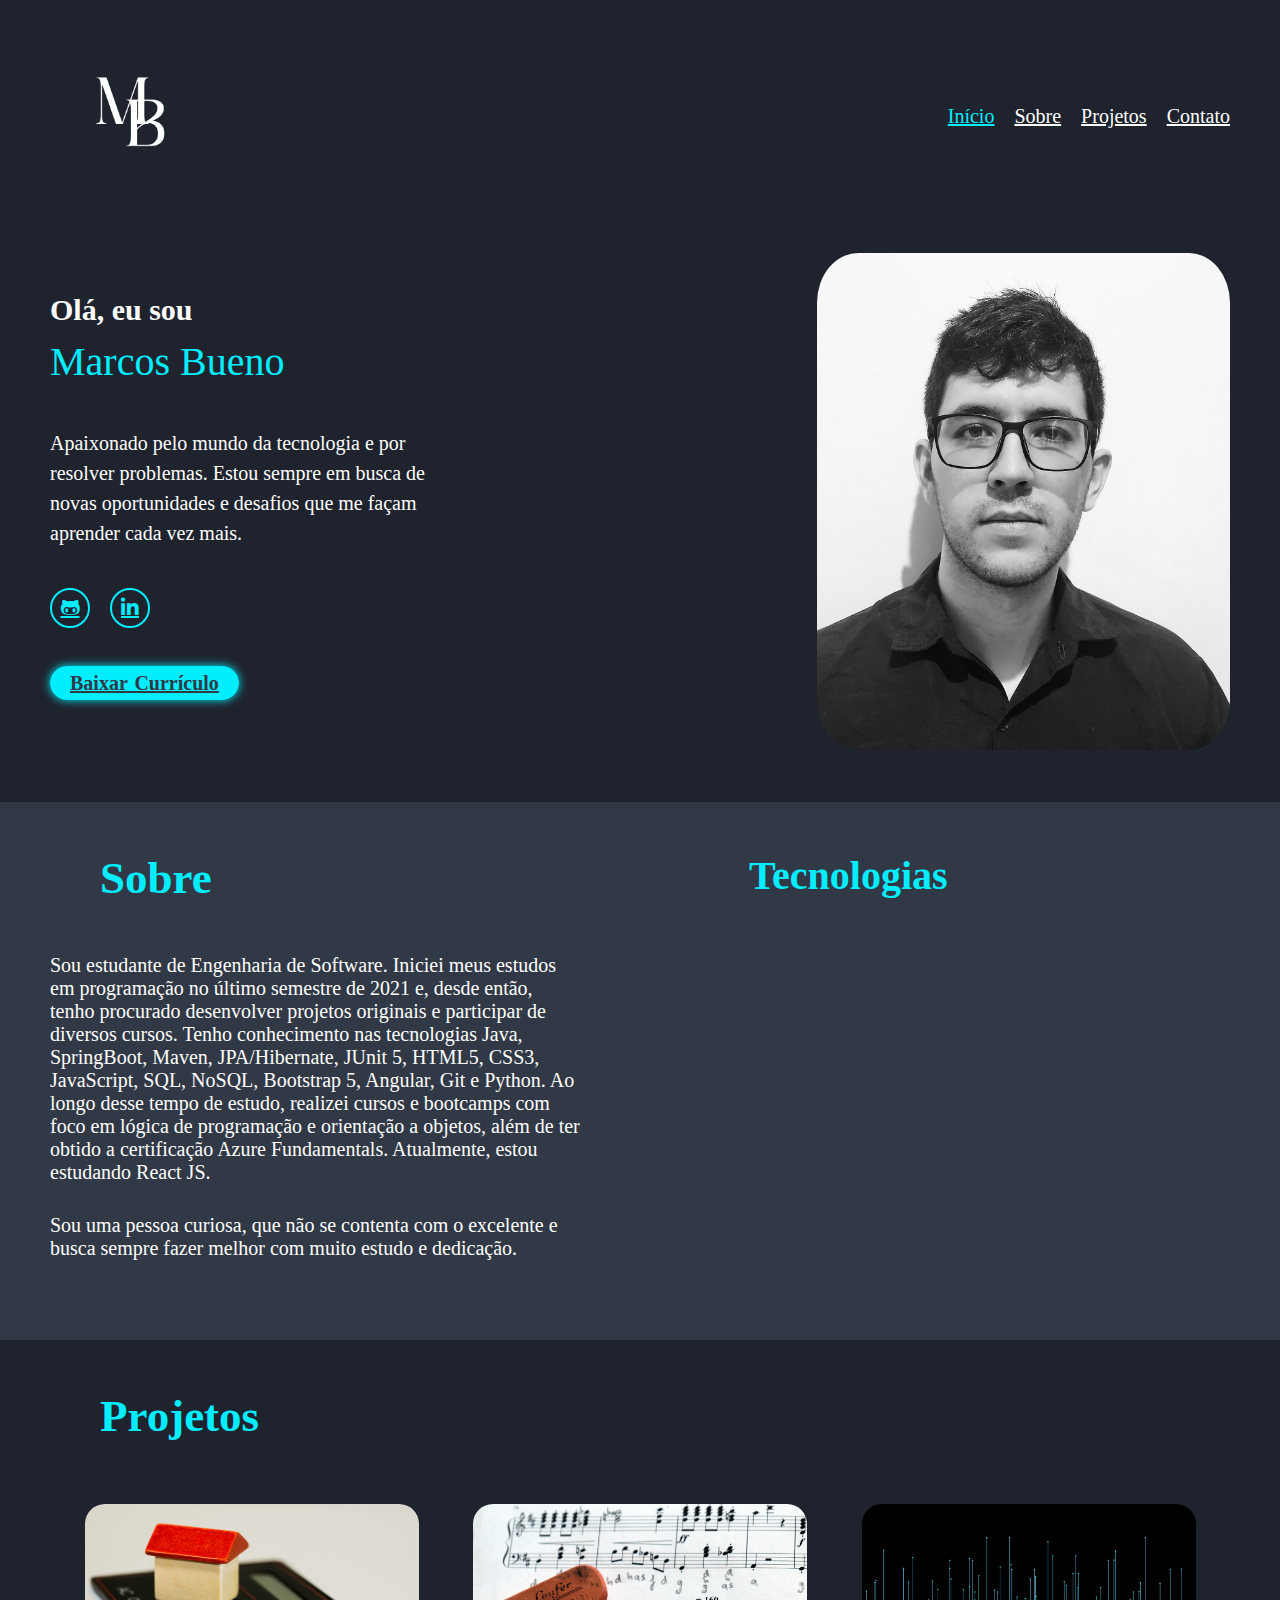
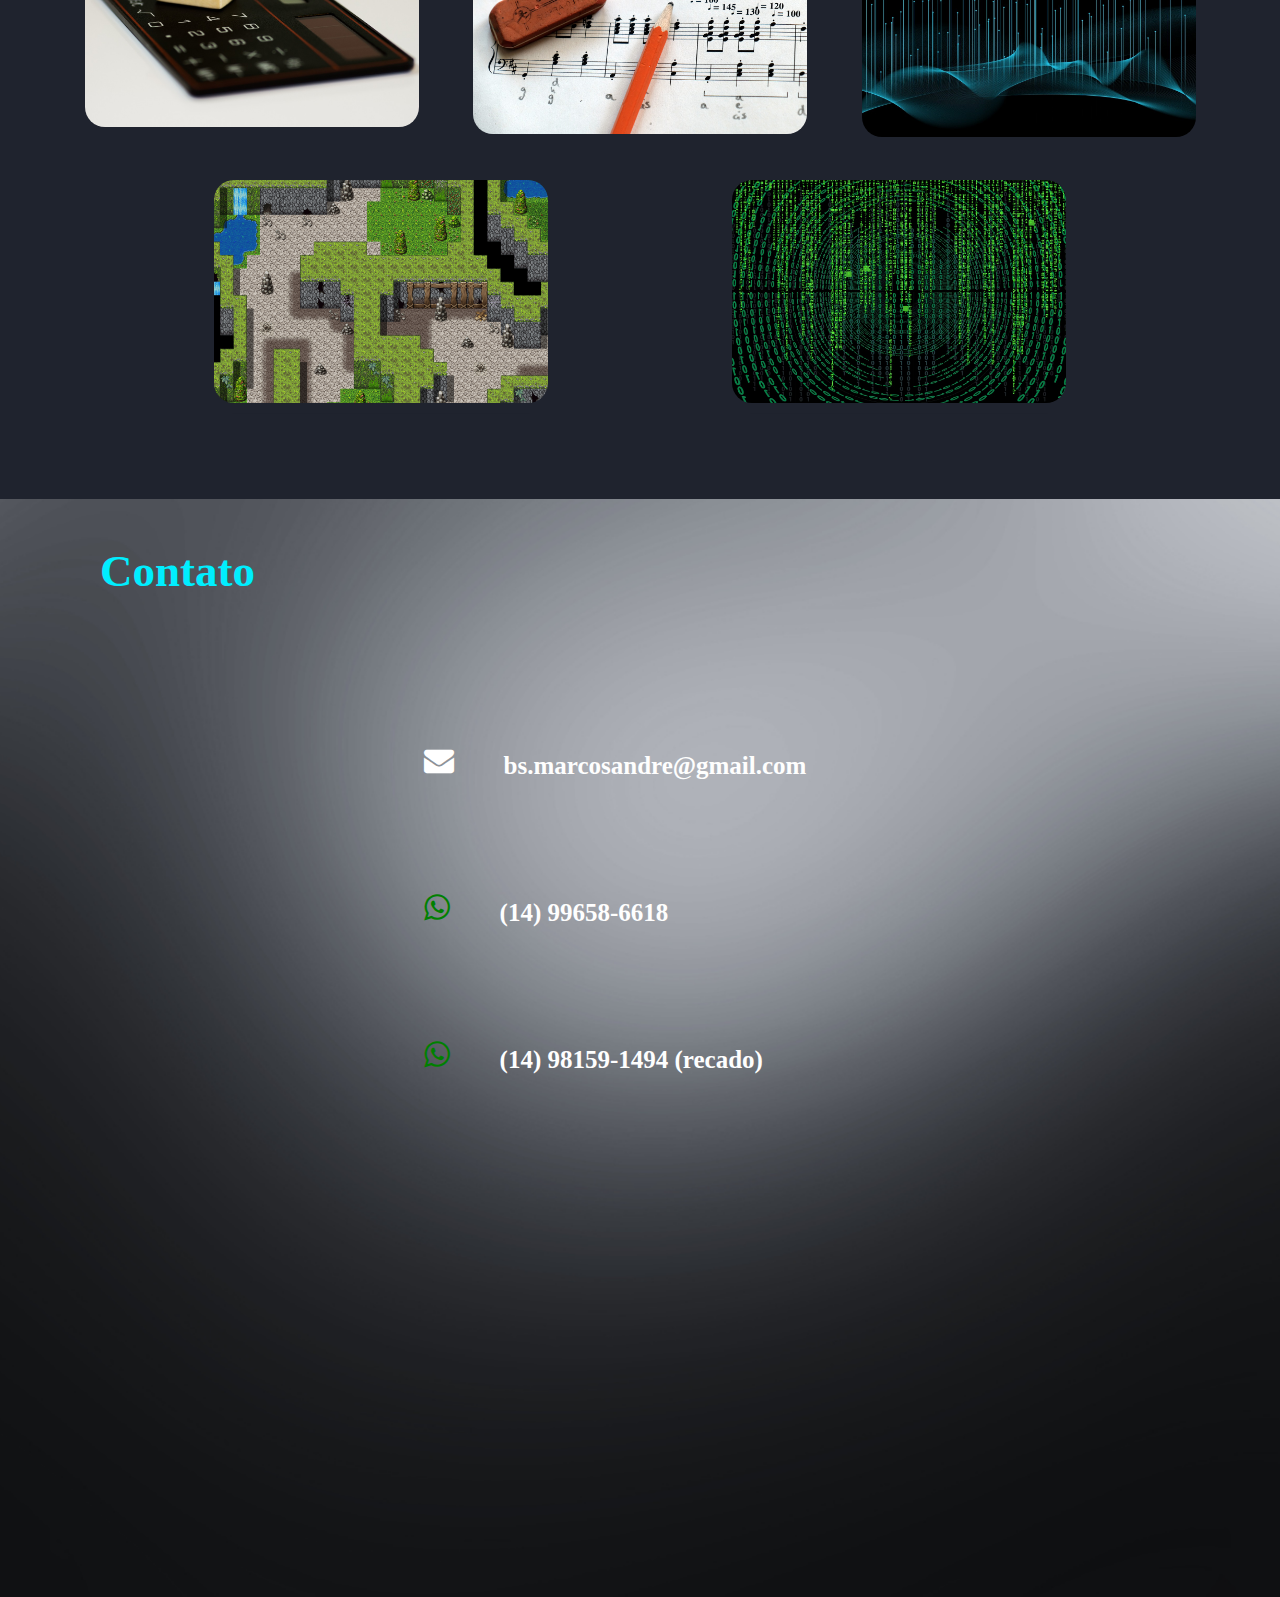
<file: index.html>
<!DOCTYPE html>
<html lang="pt-BR">

<head>
    <meta charset="UTF-8">
    <meta name="viewport" content="width=device-width, initial-scale=1.0">
    <link rel="stylesheet" href="./assets/css/index.css">
    <link rel="stylesheet" href="./assets/css/icone.css">
    <link rel="stylesheet" href="./assets/css/responsive.css">
    <link rel="stylesheet" href="https://cdnjs.cloudflare.com/ajax/libs/font-awesome/6.4.0/css/all.min.css" />
    <link rel="stylesheet" href="https://cdnjs.cloudflare.com/ajax/libs/font-awesome/4.7.0/css/font-awesome.min.css">
    <title>Marcos Bueno</title>
</head>

<body>
    <!-- Cabeçalho -->
    <header>
        <div class="nav-bar container flex">
            <div class="inicio" id="inicio">
                <a class="logo" href="./index.html">
                    <img src="./assets/imagens/logo.png" alt="Logo">
                </a>
            </div>
            <nav class="nav-bar-itens">
                <a href="#inicio" id="" class="active">Início</a>
                <a href="#sobre" id="">Sobre</a>
                <a href="#projetos" id="">Projetos</a>
                <a href="#contato" id="">Contato</a>
            </nav>
        </div>
    </header>


    <!-- Apresentação -->
    <main>
        <section class="apresentacao-conteudo flex container" id="">
            <div class="apresentacao-cabecalho">
                <h2 class="">Olá, eu sou</h2>
                <h1 class="nome">Marcos Bueno</h1>
                <p class="apresentacao-texto">
                    Apaixonado pelo mundo da tecnologia e por resolver problemas.
                    Estou sempre em busca de novas oportunidades e desafios que me façam aprender cada vez mais.
                </p>
                <div class="midia-social">
                    <a href="https://github.com/MarcosAndreBueno" class="icons">
                        <i class="fa-brands fa-github-alt"></i>
                    </a>
                    <a href="https://www.linkedin.com/in/marcosandrebueno/" class="icons">
                        <i class="fa-brands fa-linkedin-in"></i>
                    </a>
                </div>
                <div class="curriculo">
                    <a href="https://drive.google.com/file/d/190XoaAInQ5cPCXq1PHubHHqKBWdBJX8y/view?usp=sharing"
                        class="botao" target="new">Baixar Currículo</a>
                </div>
            </div>
            <div class="foto-principal">
                <img src="./assets/imagens/foto.jpeg" alt="foto">
            </div>
        </section>


        <!-- Sobre -->
        <section class="sobre" id="sobre">
            <div class="container flex" id="">
                <div class="sobre-conteudo">
                    <h1 class="cabecalho">
                        <span class="palavra">Sobre</span>
                    </h1>
                    <p class="sobre-texto">
                        Sou estudante de Engenharia de Software. Iniciei meus estudos em programação no último semestre
                        de 2021 e, desde então, tenho procurado desenvolver projetos originais e participar de diversos
                        cursos. Tenho conhecimento nas tecnologias Java, SpringBoot, Maven, JPA/Hibernate,
                        JUnit 5, HTML5, CSS3, JavaScript, SQL, NoSQL, Bootstrap 5, Angular, Git e Python. Ao
                        longo desse tempo de estudo, realizei cursos e bootcamps com foco em lógica de programação e
                        orientação a objetos, além de ter obtido a certificação Azure Fundamentals. Atualmente, estou
                        estudando React JS.
                    </p>
                    <p class="sobre-texto">
                        Sou uma pessoa curiosa, que não se contenta com o excelente e busca sempre fazer melhor com
                        muito estudo e dedicação.
                    </p>
                </div>
                <div class="sobre-tecnologias">
                    <h1 class="cabecalho">
                        <span class="palavra">Tecnologias</span>
                    </h1>
                    <div class="tecnologias">
                        <ul class="tecnologias-lista">
                            <li> <i class="fy-java"></i> </li>
                            <li> <i class="fy-springboot"></i> </li>
                            <li> <i class="fy-maven"></i> </li>
                            <li> <i class="fy-junit"></i> </li>
                            <li> <i class="fy-python"></i> </li>
                        </ul>
                        <div>
                            <ul class="tecnologias-lista">
                                <li> <i class="fy-html"></i> </li>
                                <li> <i class='fy-css'></i>
                                <li> <i class="fy-javascript"></i> </li>
                                <li> <i class="fy-typescript"></i> </li>
                                <li> <i class="fy-bootstrap"></i> </li>
                                <li> <i class="fy-angular"></i> </li>
                            </ul>
                        </div>
                        <div>
                            <ul class="tecnologias-lista">
                                <li> <i class="fy-git"></i> </li>
                                <li> <i class="fy-h2"></i> </li>
                                <li> <i class="fy-mysql"></i> </li>
                                <li> <i class="fy-postgre"></i> </li>
                            </ul>
                        </div>
                    </div>
                </div>
            </div>
        </section>
    </main>


    <!-- Projetos -->

    <section class="container" id="aba-projetos">
        <div class="projetos" id="projetos">
            <h1 class="cabecalho">
                <span class="palavra">Projetos</span>
            </h1>
            <div class="projetos-cartoes">
                <div class="projeto-cartao">
                    <img src="./assets/imagens/financial.jpg" alt="Financial app">
                    <a href="./projetos/financial.html">
                        <div class="previa">
                            <h1>Financial</h1>
                            <p class="resumo">
                                Aplicativo full stack de controle financeiro para registrar e manipular
                                transações financeiras.
                            </p>
                        </div>
                    </a>
                </div>
                <div class="projeto-cartao">
                    <img src="./assets/imagens/automatic-melody-harmonizer.jpg" alt="">
                    <a href="./projetos/automatic-melody-harmonizer.html">
                        <div class="previa">
                            <h1>Automatic Melody Harmonizer</h1>
                            <p class="resumo">
                                Harmonizador automático de melodias, capaz de retornar partituras com harmonização de
                                melodias inseridas.
                            </p>
                        </div>
                    </a>
                </div>
                <div class="projeto-cartao">
                    <img src="./assets/imagens/dsmeta.jpg" alt="" srcset="">
                    <a href="./projetos/dsmeta.html">
                        <div class="previa">
                            <h1>DSMeta</h1>
                            <p class="resumo">
                                Estudo de consumo de API's e reatividade com ReactJS e Java.
                            </p>
                        </div>
                    </a>
                </div>
                <div class="projeto-cartao">
                    <img src="./assets/imagens/java-game.png" alt="" srcset="">
                    <a href="./projetos/java-game.html">
                        <div class="previa">
                            <h1>Java Game</h1>
                            <p class="resumo">
                                Jogo desenvolvido apenas com frameworks nativos da linguagem Java para praticar
                                orientação a objeto e lógica de programação.
                            </p>
                        </div>
                    </a>
                </div>
                <div class="projeto-cartao">
                    <img src="./assets/imagens/springboot3.jpg" alt="" srcset="">
                    <a href="./projetos/springboot3.html">
                        <div class="previa">
                            <h1>Spring Boot 3</h1>
                            <p class="resumo">
                                Estudo de Spring Boot 3 com JPA/Hibernate e padrão de arquitetura em 3 camadas, para
                                desenvolvimento de um aplicativo de acesso e manipulação de dados em um banco de dados
                            </p>
                        </div>
                    </a>
                </div>
            </div>
        </div>
    </section>


    <!-- Contato -->
    <section class="contato" id="aba-contato">
        <div class="contato-imagem"></div>
        <div class="container" style="z-index: 1">
            <div class="contato-cabecalho">
                <h1 class="cabecalho">
                    <span class="palavra">Contato</span>
                </h1>
            </div>
            <div class="contato-conteudo" id="contato">
                <div class="topicos">
                    <div class="contato-lista">
                        <i class="fa contato-email">&#xf0e0;</i>
                        <h1 class="contato-item">
                            <a href="mailto:bs.marcosandre@gmail.com">
                                bs.marcosandre@gmail.com
                            </a>
                        </h1>
                    </div>
                    <div class="contato-lista">
                        <i class="fa contato-whatsapp">&#xf232;</i>
                        <h1 class="contato-item">
                            <a href="https://web.whatsapp.com/send?phone=5514996586618">
                                (14) 99658-6618
                            </a>
                        </h1>
                    </div>
                    <div class="contato-lista">
                        <i class="fa contato-whatsapp">&#xf232;</i>
                        <h1 class="contato-item">
                            <a href="https://web.whatsapp.com/send?phone=5514996586618">
                                (14) 98159-1494 (recado)
                            </a>
                        </h1>
                    </div>
                </div>
            </div>
        </div>
    </section>
</body>

</html>
</file>
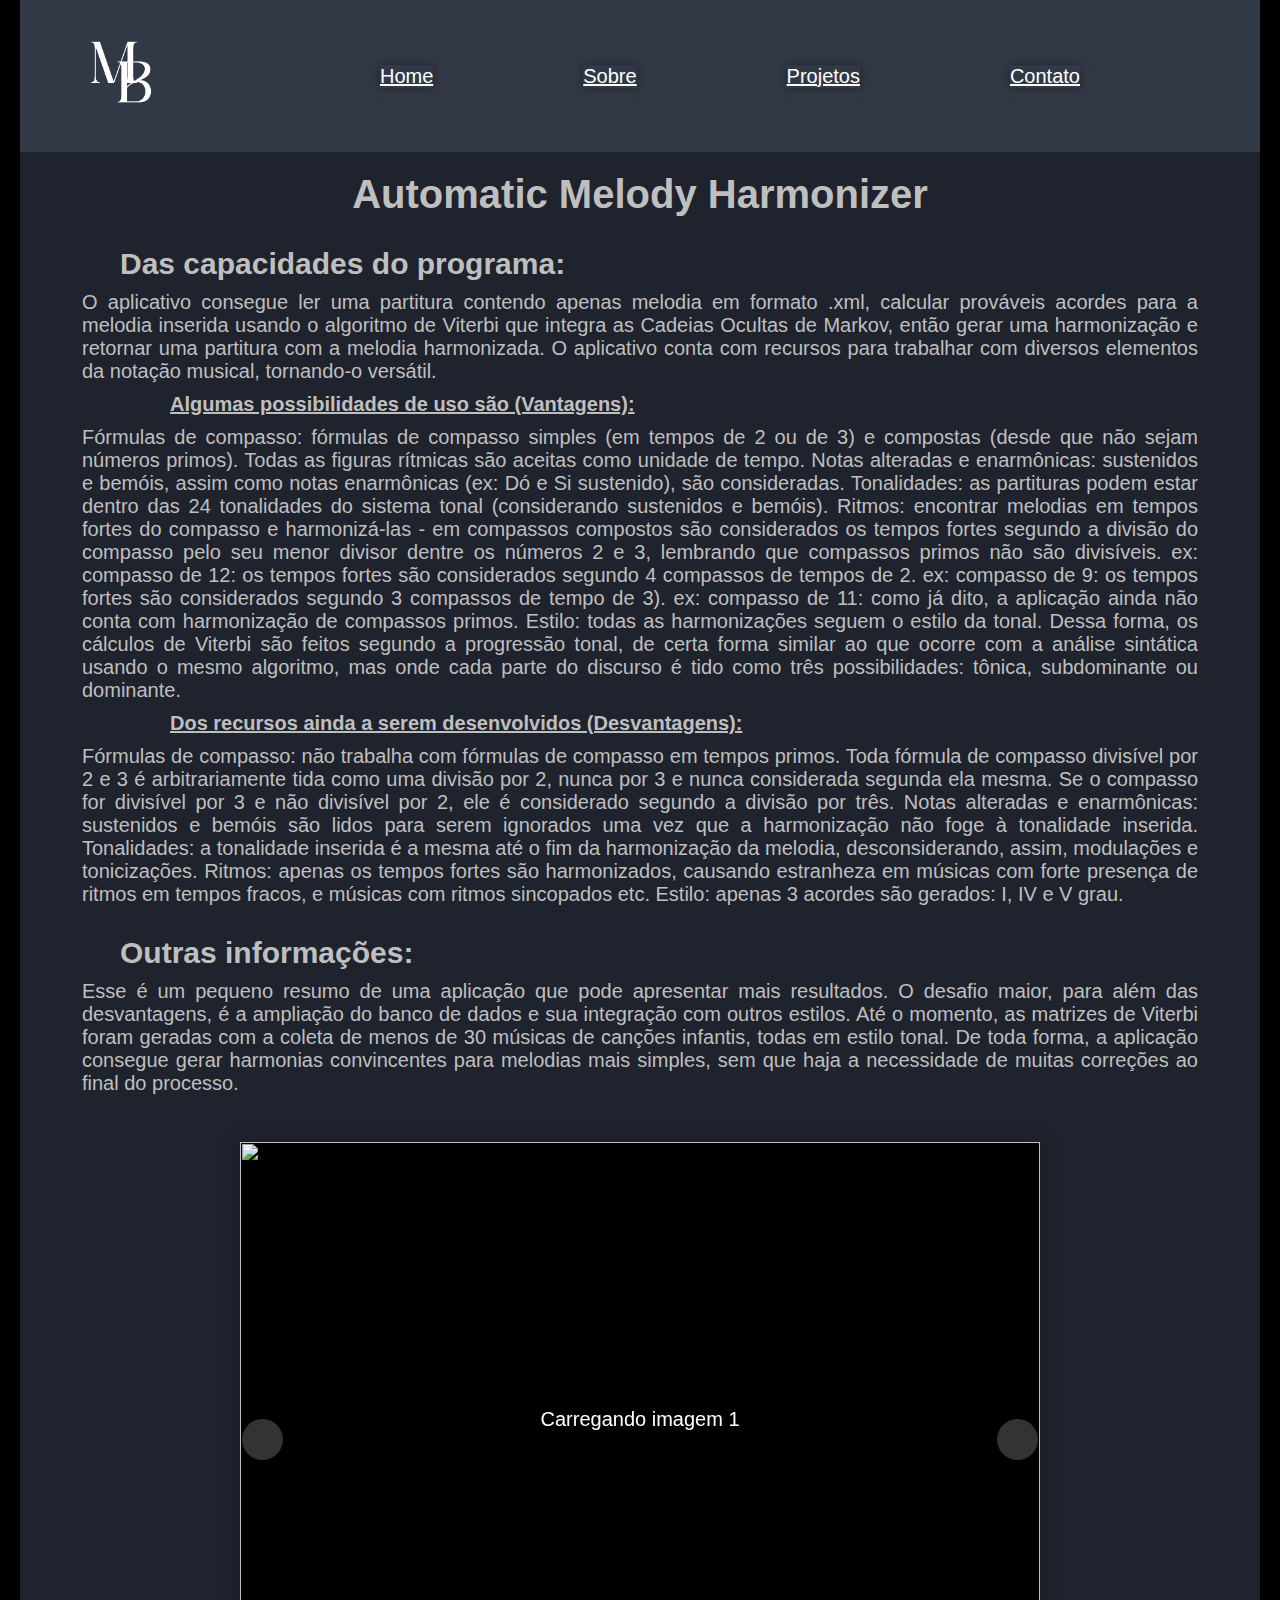
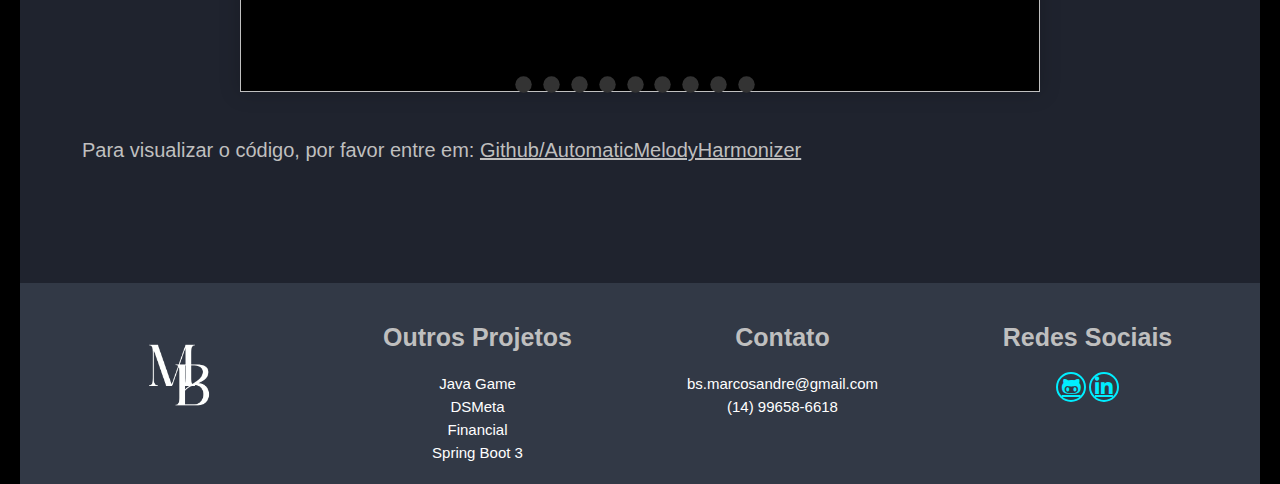
<file: projetos/automatic-melody-harmonizer.html>
<!DOCTYPE html>
<html lang="en">

<head>
    <link rel="stylesheet" href="https://use.fontawesome.com/releases/v5.8.1/css/all.css">
    <meta charset="UTF-8">
    <meta http-equiv="X-UA-Compatible" content="IE=edge">
    <meta name="viewport" content="width=device-width, initial-scale=1.0">
    <link rel="stylesheet" href="./css/projeto.css">
    <link rel="stylesheet" href="./css/carrossel.css">
    <link rel="stylesheet" href="./css/responsive.css">
    <link rel="stylesheet" href="../assets/css/icone.css">
    <link rel="stylesheet" href="https://cdnjs.cloudflare.com/ajax/libs/font-awesome/6.4.0/css/all.min.css" />
    <script src="./js/Cabecalho.js" defer></script>
    <script src="./js/Rodape.js" defer></script>
    <script src="./js/Carrossel.js" defer></script>
    <title>Marcos Bueno</title>
</head>

<body>

    <!-- Header -->
    <header>
        <shadow-cabecalho logo="../assets/imagens/logo.png"></shadow-cabecalho>
    </header>

    <!-- Container -->
    <div class="container projeto-conteudo">


        <!-- Título e Descrição -->
        <div class="">
            <h1 class="titulo"> Automatic Melody Harmonizer </h1>
            <h2 class="subtitulo"> Das capacidades do programa: </h2>
            <p class="descricao">
                O aplicativo consegue ler uma partitura contendo apenas melodia em formato .xml, calcular prováveis
                acordes para a melodia inserida usando o algoritmo de Viterbi que integra as Cadeias Ocultas de Markov,
                então gerar uma harmonização e retornar uma partitura com a melodia harmonizada. O aplicativo conta com
                recursos para trabalhar com diversos elementos da notação musical, tornando-o versátil.
            </p>
            <h3 class="subtitulo"> Algumas possibilidades de uso são (Vantagens): </h3>
            <p class="descricao">
                Fórmulas de compasso: fórmulas de compasso simples (em tempos de 2 ou de 3) e compostas (desde que não
                sejam números primos). Todas as figuras rítmicas são aceitas como unidade de tempo.
                Notas alteradas e enarmônicas: sustenidos e bemóis, assim como notas enarmônicas (ex: Dó e Si
                sustenido), são consideradas.
                Tonalidades: as partituras podem estar dentro das 24 tonalidades do sistema tonal (considerando
                sustenidos e bemóis).
                Ritmos: encontrar melodias em tempos fortes do compasso e harmonizá-las - em compassos compostos são
                considerados os tempos fortes segundo a divisão do compasso pelo seu menor divisor dentre os números 2 e
                3, lembrando que compassos primos não são divisíveis.
                ex: compasso de 12: os tempos fortes são considerados segundo 4 compassos de tempos de 2.
                ex: compasso de 9: os tempos fortes são considerados segundo 3 compassos de tempo de 3).
                ex: compasso de 11: como já dito, a aplicação ainda não conta com harmonização de compassos primos.
                Estilo: todas as harmonizações seguem o estilo da tonal. Dessa forma, os cálculos de Viterbi são feitos
                segundo a progressão tonal, de certa forma similar ao que ocorre com a análise sintática usando o mesmo
                algoritmo, mas onde cada parte do discurso é tido como três possibilidades: tônica, subdominante ou
                dominante.
            </p>
            <h3 class="subtitulo"> Dos recursos ainda a serem desenvolvidos (Desvantagens): </h3>
            <p class="descricao">
                Fórmulas de compasso: não trabalha com fórmulas de compasso em tempos primos. Toda fórmula de compasso
                divisível por 2 e 3 é arbitrariamente tida como uma divisão por 2, nunca por 3 e nunca considerada
                segunda ela mesma. Se o compasso for divisível por 3 e não divisível por 2, ele é considerado segundo a
                divisão por três.
                Notas alteradas e enarmônicas: sustenidos e bemóis são lidos para serem ignorados uma vez que a
                harmonização não foge à tonalidade inserida.
                Tonalidades: a tonalidade inserida é a mesma até o fim da harmonização da melodia, desconsiderando,
                assim, modulações e tonicizações.
                Ritmos: apenas os tempos fortes são harmonizados, causando estranheza em músicas com forte presença de
                ritmos em tempos fracos, e músicas com ritmos sincopados etc.
                Estilo: apenas 3 acordes são gerados: I, IV e V grau.
            </p>
            <h2 class="subtitulo"> Outras informações: </h2>
            <p class="descricao">
                Esse é um pequeno resumo de uma aplicação que pode apresentar mais resultados. O desafio maior, para
                além das desvantagens, é a ampliação do banco de dados e sua integração com outros estilos. Até o
                momento, as matrizes de Viterbi foram geradas com a coleta de menos de 30 músicas de canções infantis,
                todas em estilo tonal. De toda forma, a aplicação consegue gerar harmonias convincentes para melodias
                mais simples, sem que haja a necessidade de muitas correções ao final do processo.
            </p>
        </div>


        <!-- Carrousel Gifs -->
        <section class="carrossel" aria-label="Gallery">
            <shadow-carrossel animacao="true" images="
                https://github.com/MarcosAndreBueno/automatic_melody_harmonizer/blob/main/arquivos/logo.png?raw=true,
                https://github.com/MarcosAndreBueno/automatic_melody_harmonizer/blob/main/arquivos/menu.png?raw=true,
                https://github.com/MarcosAndreBueno/automatic_melody_harmonizer/blob/main/arquivos/instrucoes.gif?raw=true,
                https://github.com/MarcosAndreBueno/automatic_melody_harmonizer/blob/main/arquivos/sobre.png?raw=true,
                https://github.com/MarcosAndreBueno/automatic_melody_harmonizer/blob/readme/arquivos/readme/readme1.png?raw=true,
                https://github.com/MarcosAndreBueno/automatic_melody_harmonizer/blob/main/arquivos/loading.gif?raw=true,
                https://github.com/MarcosAndreBueno/automatic_melody_harmonizer/blob/readme/arquivos/readme/readme2.png?raw=true,
                https://github.com/MarcosAndreBueno/automatic_melody_harmonizer/blob/readme/arquivos/readme/readme3.png?raw=true,
                https://github.com/MarcosAndreBueno/automatic_melody_harmonizer/blob/readme/arquivos/readme/readme4.png?raw=true
                "></shadow-carrossel>
        </section>


        <!-- Conclusão -->
        <div>
            <p class="descricao">
                Para visualizar o código, por favor entre em:
                <a href="https://github.com/MarcosAndreBueno/automatic_melody_harmonizer" target="_blank">
                    Github/AutomaticMelodyHarmonizer</a>
            </p>
        </div>
        <div class="tecnologias">
            <ul class="tecnologias-lista">
                <li> <i class="fy-python"></i> </li>
                <li> <i class="fy-git"></i> </li>
        </div>


        <!-- Rodapé -->
        <shadow-rodape link1="./java-game.html" nome1="Java Game" link2="./dsmeta.html" nome2="DSMeta"
            link3="./financial.html" nome3="Financial" link4="./springboot3.html" nome4="Spring Boot 3"></shadow-rodape>
    </div>
</body>

</html>
</file>
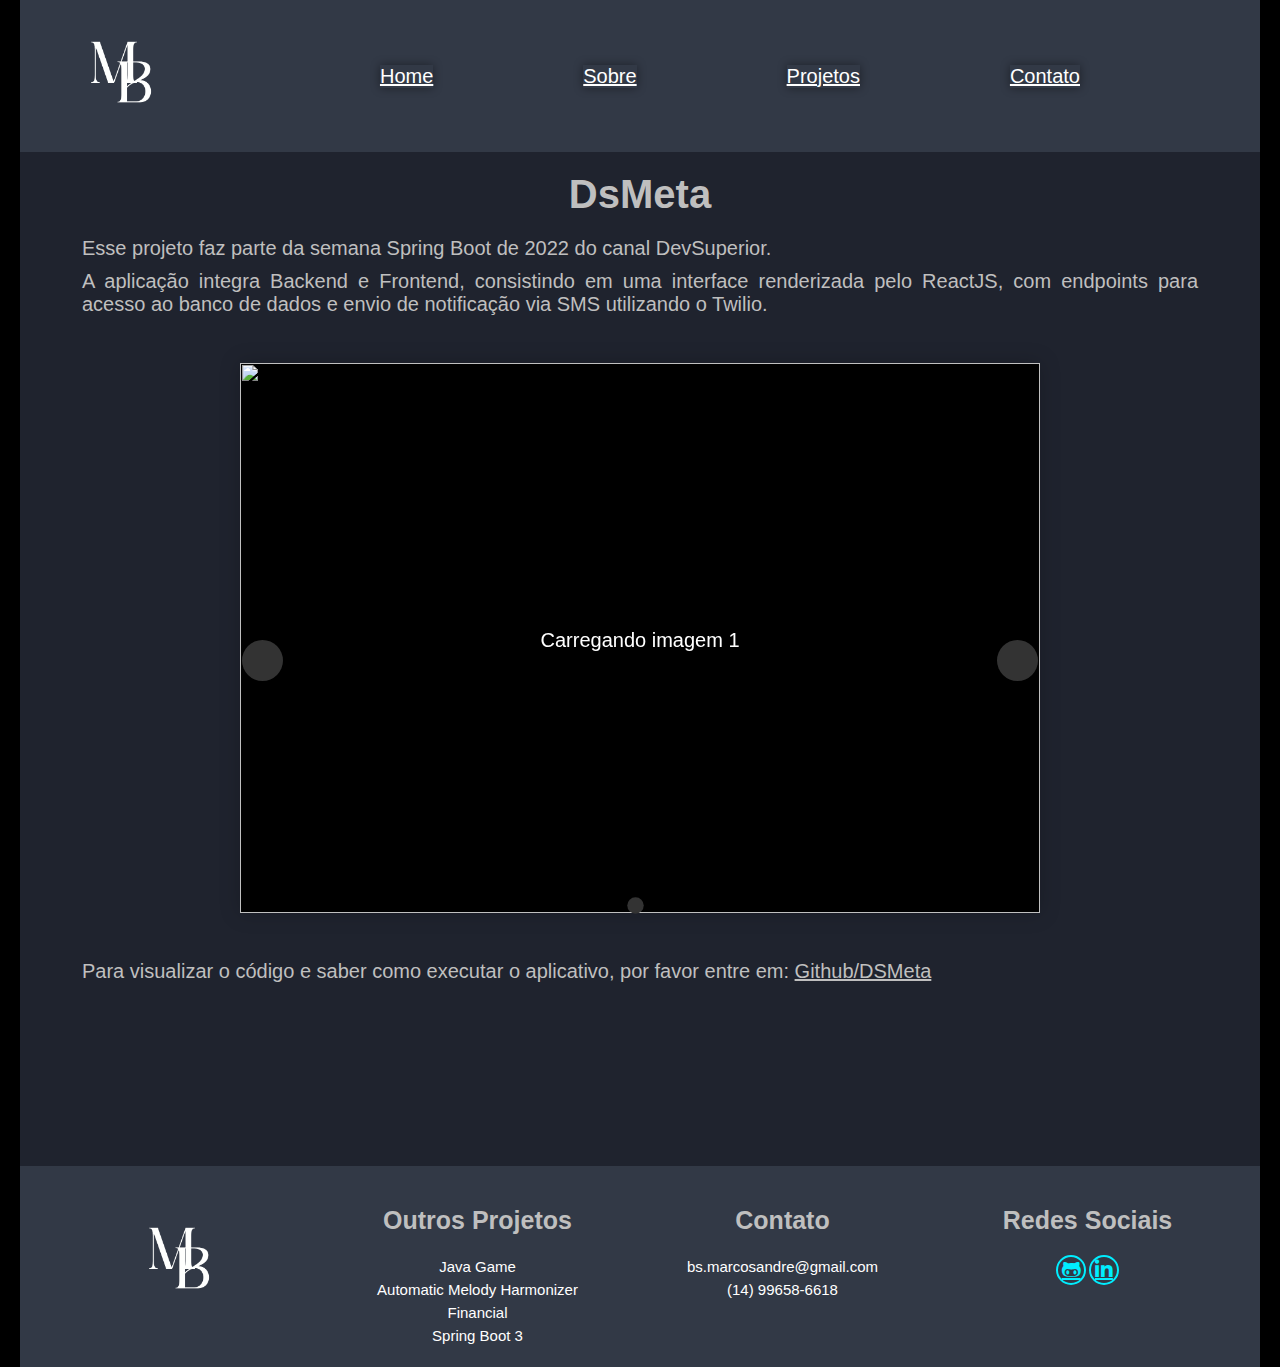
<file: projetos/dsmeta.html>
<!DOCTYPE html>
<html lang="en">

<head>
    <link rel="stylesheet" href="https://use.fontawesome.com/releases/v5.8.1/css/all.css">
    <meta charset="UTF-8">
    <meta http-equiv="X-UA-Compatible" content="IE=edge">
    <meta name="viewport" content="width=device-width, initial-scale=1.0">
    <link rel="stylesheet" href="./css/projeto.css">
    <link rel="stylesheet" href="./css/carrossel.css">
    <link rel="stylesheet" href="./css/responsive.css">
    <link rel="stylesheet" href="../assets/css/icone.css">
    <link rel="stylesheet" href="https://cdnjs.cloudflare.com/ajax/libs/font-awesome/6.4.0/css/all.min.css" />
    <script src="./js/Cabecalho.js" defer></script>
    <script src="./js/Rodape.js" defer></script>
    <script src="./js/Carrossel.js" defer></script>
    <title>Marcos Bueno</title>
</head>

<body>
    <!-- Header -->
    <header>
        <shadow-cabecalho logo="../assets/imagens/logo.png"></shadow-cabecalho>
    </header>

    <!-- Container -->
    <div class="container projeto-conteudo">


        <!-- Título e Descrição -->
        <div class="">
            <h1 class="titulo">DsMeta</h1>
            <p class="descricao">
                Esse projeto faz parte da semana Spring Boot de 2022 do canal DevSuperior.
            </p>
            <p class="descricao">
                A aplicação integra Backend e Frontend, consistindo em uma interface renderizada pelo ReactJS, com
                endpoints para acesso ao banco de dados e envio de notificação via SMS utilizando o Twilio.
            </p>

        </div>


        <!-- Carrousel Gifs -->
        <section class="carrossel" aria-label="Gallery">
            <shadow-carrossel animacao="false" images="
            https://github.com/MarcosAndreBueno/dsmeta/blob/readme/images/aplicacao.gif?raw=true
            "></shadow-carrossel>
        </section>


        <!-- Conclusão -->
        <div>
            <p class="descricao">
                Para visualizar o código e saber como executar o aplicativo, por favor entre em:
                <a href="https://github.com/MarcosAndreBueno/dsmeta" target="_blank">Github/DSMeta</a>
            </p>
        </div>
        <div class="tecnologias">
            <ul class="tecnologias-lista">
                <li> <i class="fy-java"></i> </li>
                <li> <i class="fy-springboot"></i> </li>
                <li> <i class="fy-maven"></i> </li>
            </ul>
            <ul class="tecnologias-lista">
                <li> <i class="fy-html"></i> </li>
                <li> <i class='fy-css'></i>
                <li> <i class="fy-typescript"></i> </li>
            </ul>
            <ul class="tecnologias-lista">
                <li> <i class="fy-git"></i> </li>
                <li> <i class="fy-h2"></i> </li>
            </ul>
        </div>


        <!-- Rodapé -->
        <shadow-rodape link1="./java-game.html" nome1="Java Game" link2="./automatic-melody-harmonizer.html"
            nome2="Automatic Melody Harmonizer" link3="./financial.html" nome3="Financial" link4="./springboot3.html"
            nome4="Spring Boot 3"></shadow-rodape>
    </div>
</body>

</html>
</file>
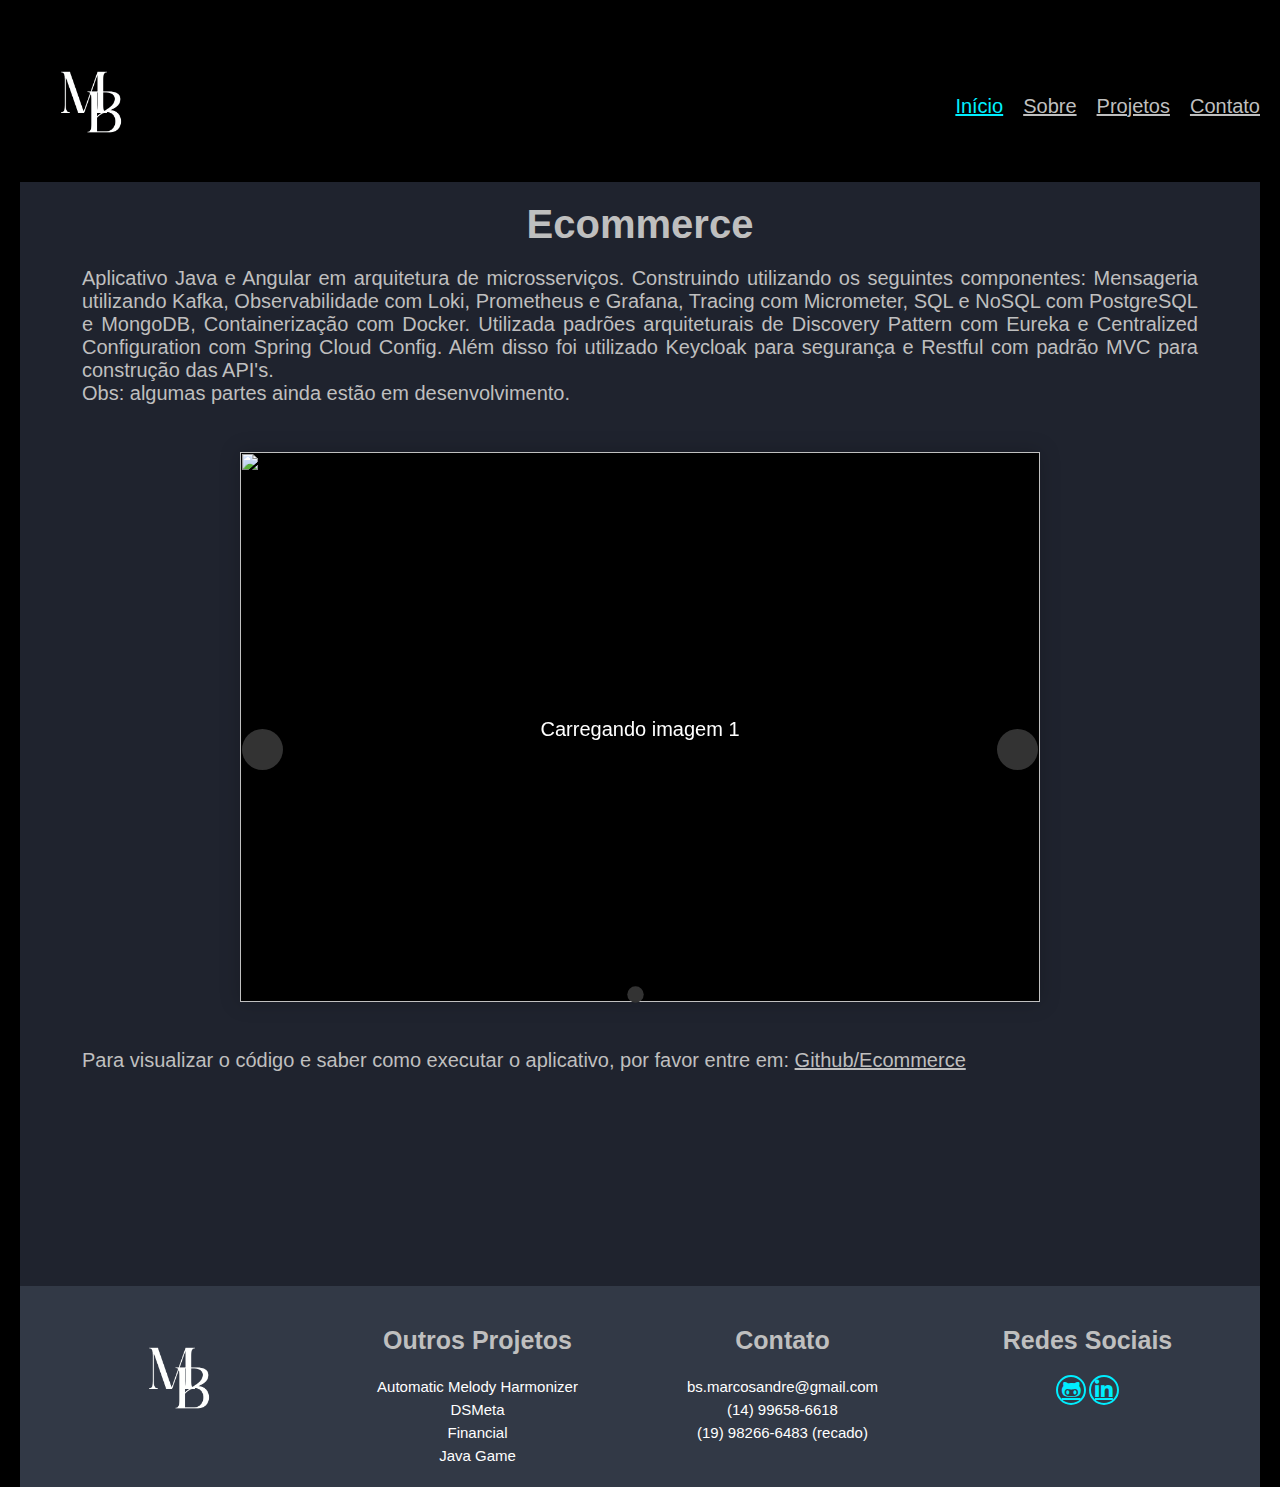
<file: projetos/ecommerce.html>
<!DOCTYPE html>
<html lang="en">

<head>
    <meta charset="UTF-8">
    <meta http-equiv="X-UA-Compatible" content="IE=edge">
    <meta name="viewport" content="width=device-width, initial-scale=1.0">
    <link rel="icon" href="/assets/imagens/gandalf.jpg" type="image/jpg">
    <link rel="stylesheet" href="./css/projeto.css">
    <link rel="stylesheet" href="./css/carrossel.css">
    <link rel="stylesheet" href="./css/responsive.css">
    <link rel="stylesheet" href="../assets/css/icone.css">
    <link rel="stylesheet" href="https://cdnjs.cloudflare.com/ajax/libs/font-awesome/6.4.0/css/all.min.css" />
    <script src="./js/rodape.js" defer></script>
    <script src="./js/carrossel.js" defer></script>
    <script src="./js/shadow-nav-bar.js" defer></script>
    <title>Marcos Bueno</title>
</head>

<body>

    <!-- Header -->
    <header>
        <shadow-nav-bar></shadow-nav-bar>
    </header>

    <!-- Container -->
    <div class="container projeto-conteudo">


        <!-- Título e Descrição -->
        <div class="">
            <h1 class="titulo">Ecommerce</h1>
            <p class="descricao">
                Aplicativo Java e Angular em arquitetura de microsserviços. Construindo utilizando os seguintes
                componentes: Mensageria utilizando Kafka, Observabilidade com Loki, Prometheus e Grafana, Tracing com
                Micrometer, SQL e NoSQL com PostgreSQL e MongoDB, Containerização com Docker. Utilizada padrões
                arquiteturais de Discovery Pattern com Eureka e Centralized Configuration com Spring Cloud Config. Além
                disso foi utilizado Keycloak para segurança e Restful com padrão MVC para construção das API's.
                <br>
                Obs: algumas partes ainda estão em desenvolvimento.
        </div>


        <!-- Carrousel Gifs -->
        <section class="carrossel" aria-label="Gallery">
            <shadow-carrossel animacao="false" images="
                
                "></shadow-carrossel>
        </section>


        <!-- Conclusão -->
        <div>
            <p class="descricao">
                Para visualizar o código e saber como executar o aplicativo, por favor entre em:
                <a href="https://github.com/MarcosAndreBueno/ecommerce-project" target="_blank">Github/Ecommerce</a>
            </p>
        </div>
        <div class="tecnologias">
            <ul class="tecnologias-lista">
                <li> <i class="fy-java"></i> </li>
                <li> <i class="fy-springboot"></i> </li>
                <li> <i class="fy-maven"></i> </li>
            </ul>
            <ul class="tecnologias-lista">
                <li> <i class="fy-html"></i> </li>
                <li> <i class='fy-css'></i>
                <li> <i class="fy-typescript"></i> </li>
                <li> <i class="fy-bootstrap"></i> </li>
                <li> <i class="fy-angular"></i> </li>
            </ul>
            <ul class="tecnologias-lista">
                <li> <i class="fy-git"></i> </li>
                <li> <i class="fy-postgre"></i> </li>
                <li> <i class="fy-mongodb"></i> </li>
            </ul>
            <ul class="tecnologias-lista">
                <li> <i class="fy-prometheus"></i> </li>
                <li> <i class="fy-grafana"></i> </li>
            </ul>
        </div>


        <!-- Rodapé -->
        <shadow-rodape paginaAtiva="Ecommerce"></shadow-rodape>
    </div>
</body>

</html>
</file>
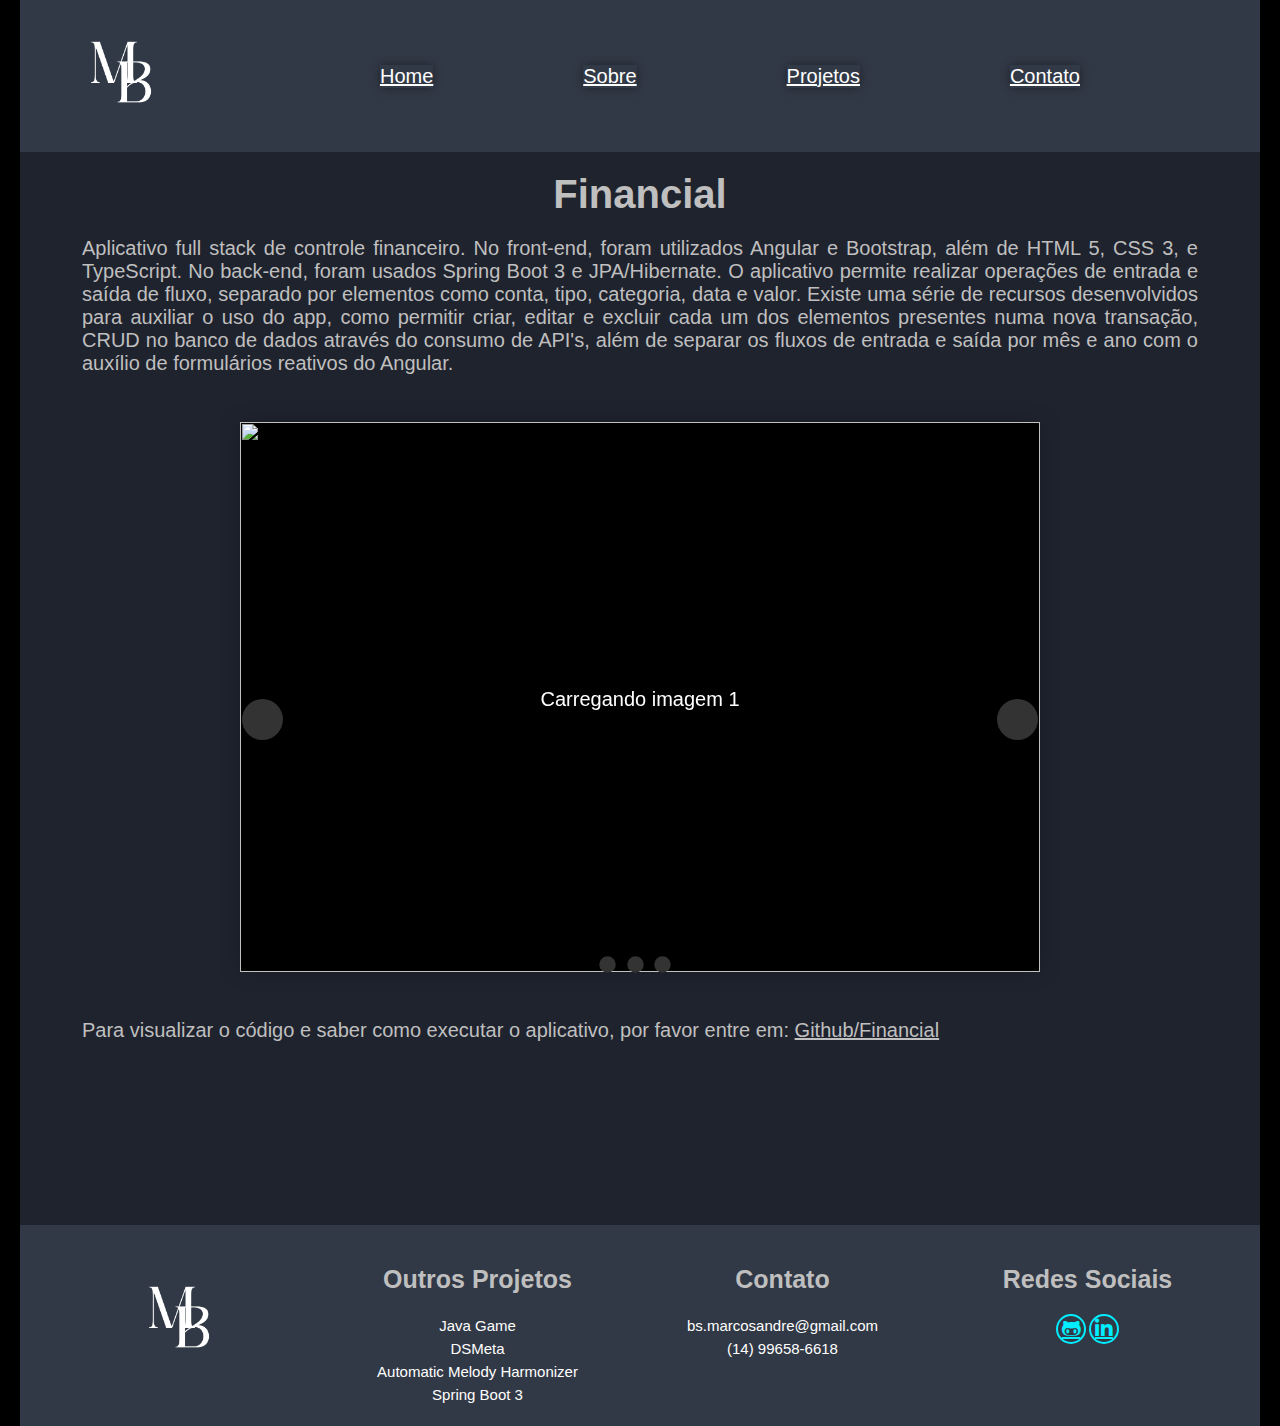
<file: projetos/financial.html>
<!DOCTYPE html>
<html lang="en">

<head>
    <link rel="stylesheet" href="https://use.fontawesome.com/releases/v5.8.1/css/all.css">
    <meta charset="UTF-8">
    <meta http-equiv="X-UA-Compatible" content="IE=edge">
    <meta name="viewport" content="width=device-width, initial-scale=1.0">
    <link rel="stylesheet" href="./css/projeto.css">
    <link rel="stylesheet" href="./css/carrossel.css">
    <link rel="stylesheet" href="./css/responsive.css">
    <link rel="stylesheet" href="../assets/css/icone.css">
    <link rel="stylesheet" href="https://cdnjs.cloudflare.com/ajax/libs/font-awesome/6.4.0/css/all.min.css" />
    <script src="./js/Cabecalho.js" defer></script>
    <script src="./js/Rodape.js" defer></script>
    <script src="./js/Carrossel.js" defer></script>
    <title>Marcos Bueno</title>
</head>

<body>
    <!-- Header -->
    <header>
        <shadow-cabecalho logo="../assets/imagens/logo.png"></shadow-cabecalho>
    </header>

    <!-- Container -->
    <div class="container projeto-conteudo">


        <!-- Título e Descrição -->
        <div class="">
            <h1 class="titulo">Financial</h1>
            <p class="descricao">
                Aplicativo full stack de controle financeiro. No front-end, foram utilizados Angular e Bootstrap,
                além de HTML 5, CSS 3, e TypeScript. No back-end, foram usados Spring Boot 3 e JPA/Hibernate. O
                aplicativo permite realizar operações de entrada e saída de fluxo, separado por elementos como conta,
                tipo, categoria, data e valor. Existe uma série de recursos desenvolvidos para auxiliar o uso do app,
                como permitir criar, editar e excluir cada um dos elementos presentes numa nova transação, CRUD no banco
                de dados através do consumo de API's, além de separar os fluxos de entrada e saída por mês e ano com o
                auxílio de formulários reativos do Angular.
        </div>


        <!-- Carrousel Gifs -->
        <section class="carrossel" aria-label="Gallery">
            <shadow-carrossel animacao="false" images="
                https://github.com/MarcosAndreBueno/financial/blob/readme/images/ovv1.gif?raw=true,
                https://github.com/MarcosAndreBueno/financial/blob/readme/images/ovv2.gif?raw=true,
                https://github.com/MarcosAndreBueno/financial/blob/readme/images/ovv3.gif?raw=true
                "></shadow-carrossel>
        </section>


        <!-- Conclusão -->
        <div>
            <p class="descricao">
                Para visualizar o código e saber como executar o aplicativo, por favor entre em:
                <a href="https://github.com/MarcosAndreBueno/financial" target="_blank">Github/Financial</a>
            </p>
        </div>
        <div class="tecnologias">
            <ul class="tecnologias-lista">
                <li> <i class="fy-java"></i> </li>
                <li> <i class="fy-springboot"></i> </li>
                <li> <i class="fy-maven"></i> </li>
            </ul>
            <ul class="tecnologias-lista">
                <li> <i class="fy-html"></i> </li>
                <li> <i class='fy-css'></i>
                <li> <i class="fy-typescript"></i> </li>
                <li> <i class="fy-bootstrap"></i> </li>
                <li> <i class="fy-angular"></i> </li>
            </ul>
            <ul class="tecnologias-lista">
                <li> <i class="fy-git"></i> </li>
                <li> <i class="fy-postgre"></i> </li>
            </ul>
        </div>


        <!-- Rodapé -->
        <shadow-rodape link1="./java-game.html" nome1="Java Game" link2="./dsmeta.html" nome2="DSMeta"
            link3="./automatic-melody-harmonizer.html" nome3="Automatic Melody Harmonizer" link4="./springboot3.html"
            nome4="Spring Boot 3"></shadow-rodape>
    </div>
</body>

</html>
</file>
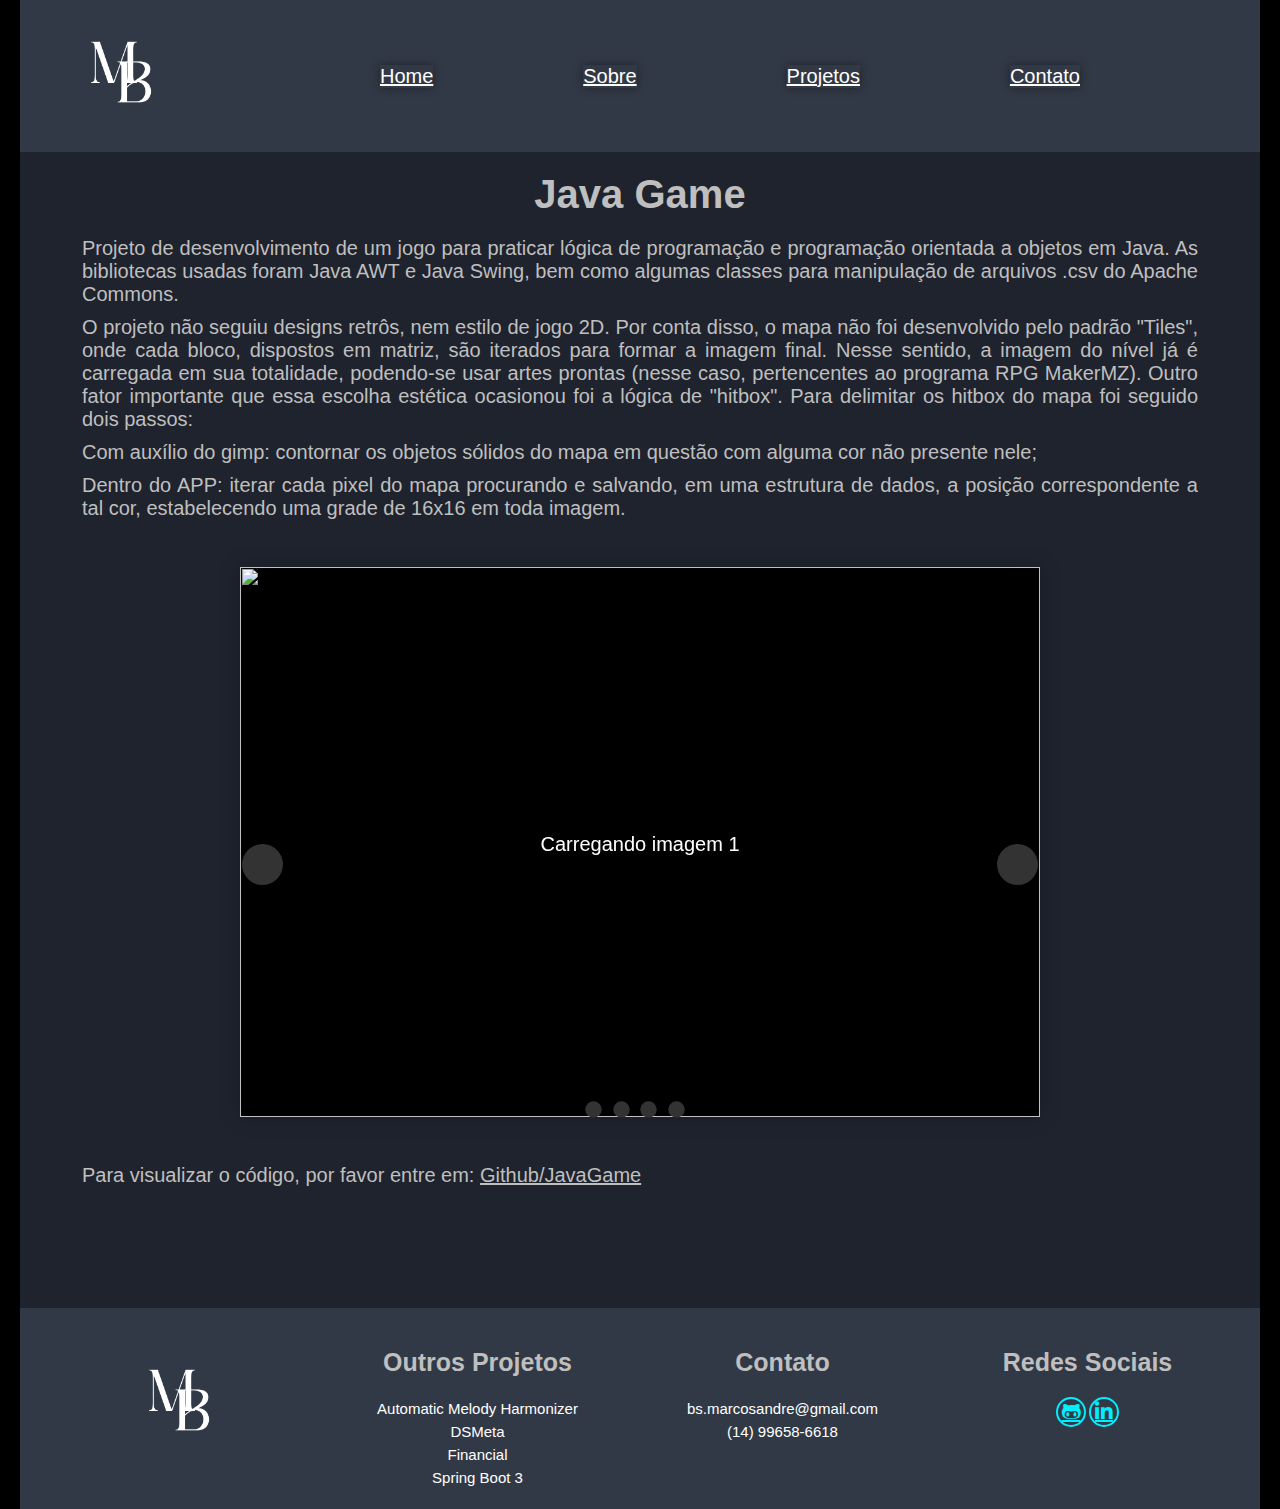
<file: projetos/java-game.html>
<!DOCTYPE html>
<html lang="en">

<head>
    <link rel="stylesheet" href="https://use.fontawesome.com/releases/v5.8.1/css/all.css">
    <meta charset="UTF-8">
    <meta http-equiv="X-UA-Compatible" content="IE=edge">
    <meta name="viewport" content="width=device-width, initial-scale=1.0">
    <link rel="stylesheet" href="./css/projeto.css">
    <link rel="stylesheet" href="./css/carrossel.css">
    <link rel="stylesheet" href="./css/responsive.css">
    <link rel="stylesheet" href="../assets/css/icone.css">
    <link rel="stylesheet" href="https://cdnjs.cloudflare.com/ajax/libs/font-awesome/6.4.0/css/all.min.css" />
    <script src="./js/Cabecalho.js" defer></script>
    <script src="./js/Rodape.js" defer></script>
    <script src="./js/Carrossel.js" defer></script>
    <title>Marcos Bueno</title>
</head>

<body>
    <!-- Header -->
    <header>
        <shadow-cabecalho logo="../assets/imagens/logo.png"></shadow-cabecalho>
    </header>

    <!-- Container -->
    <div class="container projeto-conteudo">


        <!-- Título e Descrição -->
        <div class="">
            <h1 class="titulo">Java Game</h1>
            <p class="descricao">
                Projeto de desenvolvimento de um jogo para praticar lógica de programação e programação orientada a
                objetos em Java. As bibliotecas usadas foram Java AWT e Java Swing, bem como algumas classes para
                manipulação de arquivos .csv do Apache Commons.
            </p>
            <p class="descricao">
                O projeto não seguiu designs retrôs, nem estilo de jogo 2D. Por conta disso, o mapa não foi desenvolvido
                pelo padrão "Tiles", onde cada bloco, dispostos em matriz, são iterados para formar a imagem final.
                Nesse sentido, a imagem do nível já é carregada em sua totalidade, podendo-se usar artes prontas (nesse
                caso, pertencentes ao programa RPG MakerMZ). Outro fator importante que essa escolha estética ocasionou
                foi a lógica de "hitbox". Para delimitar os hitbox do mapa foi seguido dois passos:
            </p>
            <p class="descricao">
                Com auxílio do gimp: contornar os objetos sólidos do mapa em questão com alguma cor não presente
                nele;
            </p>
            <p class="descricao">
                Dentro do APP: iterar cada pixel do mapa procurando e salvando, em uma estrutura de dados, a posição
                correspondente a tal cor, estabelecendo uma grade de 16x16 em toda imagem.
            </p>
        </div>


        <!-- Carrousel Gifs -->
        <section class="carrossel" aria-label="Gallery">
            <shadow-carrossel animacao="true" images="
                https://github.com/MarcosAndreBueno/java_game/blob/readme/arquivos/image%201.png?raw=true,
                https://github.com/MarcosAndreBueno/java_game/blob/readme/arquivos/image%202.png?raw=true,
                https://github.com/MarcosAndreBueno/java_game/blob/readme/arquivos/image%203.png?raw=true,
                https://github.com/MarcosAndreBueno/java_game/blob/readme/arquivos/image%204.png?raw=true
                "></shadow-carrossel>
        </section>


        <!-- Conclusão -->
        <div>
            <p class="descricao">
                Para visualizar o código, por favor entre em:
                <a href="https://github.com/MarcosAndreBueno/java_game" target="_blank">
                    Github/JavaGame</a>
            </p>
        </div>
        <div class="tecnologias">
            <ul class="tecnologias-lista">
                <li> <i class="fy-java"></i> </li>
                <li> <i class="fy-git"></i> </li>
            </ul>
        </div>


        <!-- Rodapé -->
        <shadow-rodape link1="./automatic-melody-harmonizer.html" nome1="Automatic Melody Harmonizer"
            link2="./dsmeta.html" nome2="DSMeta" link3="./financial.html" nome3="Financial" link4="./springboot3.html"
            nome4="Spring Boot 3"></shadow-rodape>
    </div>
</body>

</html>
</file>
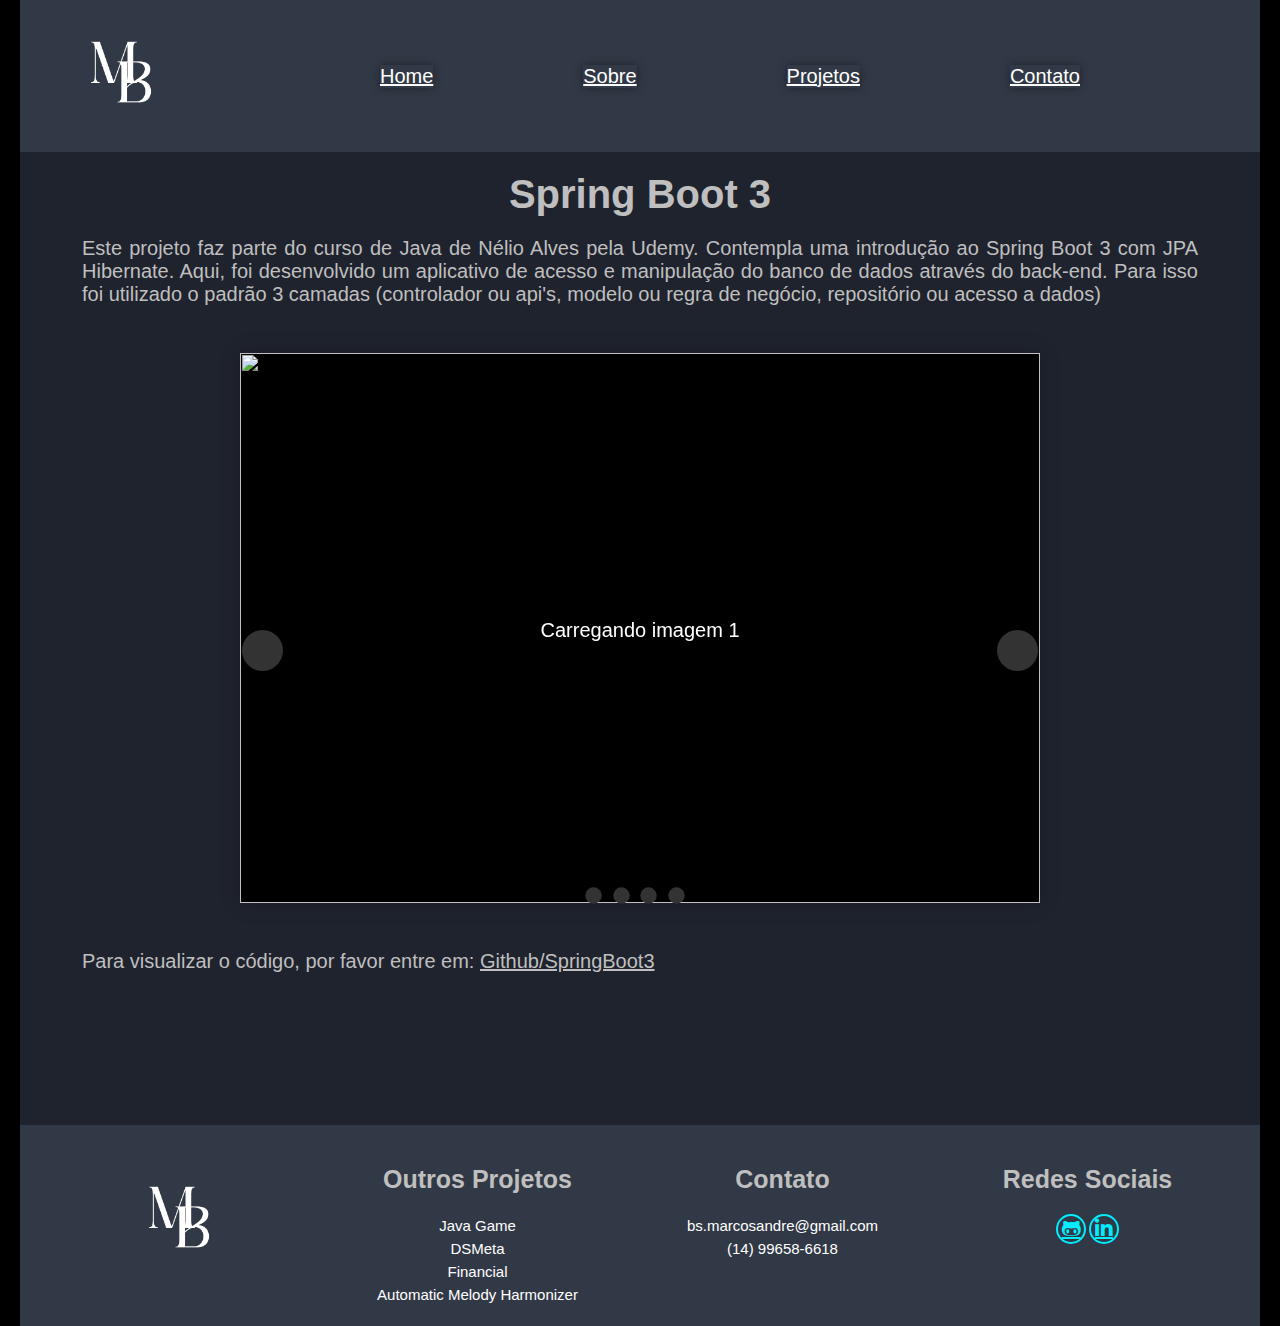
<file: projetos/springboot3.html>
<!DOCTYPE html>
<html lang="en">

<head>
    <link rel="stylesheet" href="https://use.fontawesome.com/releases/v5.8.1/css/all.css">
    <meta charset="UTF-8">
    <meta http-equiv="X-UA-Compatible" content="IE=edge">
    <meta name="viewport" content="width=device-width, initial-scale=1.0">
    <link rel="stylesheet" href="./css/projeto.css">
    <link rel="stylesheet" href="./css/carrossel.css">
    <link rel="stylesheet" href="./css/responsive.css">
    <link rel="stylesheet" href="../assets/css/icone.css">
    <link rel="stylesheet" href="https://cdnjs.cloudflare.com/ajax/libs/font-awesome/6.4.0/css/all.min.css" />
    <script src="./js/Cabecalho.js" defer></script>
    <script src="./js/Rodape.js" defer></script>
    <script src="./js/Carrossel.js" defer></script>
    <title>Marcos Bueno</title>
</head>

<body>
    <!-- Header -->
    <header>
        <shadow-cabecalho logo="../assets/imagens/logo.png"></shadow-cabecalho>
    </header>

    <!-- Container -->
    <div class="container projeto-conteudo">


        <!-- Título e Descrição -->
        <div class="">
            <h1 class="titulo">Spring Boot 3</h1>
            <p class="descricao">
                Este projeto faz parte do curso de Java de Nélio Alves pela Udemy. Contempla uma introdução ao Spring
                Boot 3 com JPA Hibernate. Aqui, foi desenvolvido um aplicativo de acesso e manipulação do banco de dados
                através do back-end. Para isso foi utilizado o padrão 3 camadas (controlador ou api's, modelo ou regra
                de negócio, repositório ou acesso a dados)
        </div>


        <!-- Carrousel Gifs -->
        <section class="carrossel" aria-label="Gallery">
            <shadow-carrossel animacao="true" images="
            https://github.com/MarcosAndreBueno/springboot3/blob/readme/Captura%20de%20Tela%20(43).png?raw=true,
            https://github.com/MarcosAndreBueno/springboot3/blob/readme/Captura%20de%20Tela%20(44).png?raw=true,
            https://github.com/MarcosAndreBueno/springboot3/blob/readme/Captura%20de%20Tela%20(45).png?raw=true,
            https://github.com/MarcosAndreBueno/springboot3/blob/readme/Captura%20de%20Tela%20(46).png?raw=true
            "></shadow-carrossel>
        </section>


        <!-- Conclusão -->
        <div>
            <p class="descricao">
                Para visualizar o código, por favor entre em:
                <a href="https://github.com/MarcosAndreBueno/springboot3" target="_blank">
                    Github/SpringBoot3</a>
            </p>
        </div>
        <div class="tecnologias">
            <ul class="tecnologias-lista">
                <li> <i class="fy-java"></i> </li>
                <li> <i class="fy-springboot"></i> </li>
                <li> <i class="fy-maven"></i> </li>
            </ul>
            <ul class="tecnologias-lista">
                <li> <i class="fy-git"></i> </li>
                <li> <i class="fy-h2"></i> </li>
            </ul>
        </div>


        <!-- Rodapé -->
        <shadow-rodape link1="./java-game.html" nome1="Java Game" link2="./dsmeta.html" nome2="DSMeta"
            link3="./financial.html" nome3="Financial" link4="./automatic-melody-harmonizer.html"
            nome4="Automatic Melody Harmonizer"></shadow-rodape>
    </div>
</body>

</html>
</file>
<file: assets/css/index.css>
/* Fonts */

@import url('https://fonts.googleapis.com/css2?family=Golos+Text:wght@500&family=Lato:ital,wght@0,400;1,700&family=Roboto:wght@500&family=Source+Sans+Pro&display=swap');
@import url('https://fonts.googleapis.com/css2?family=Rubik+Iso&display=swap');
@import url('https://fonts.googleapis.com/css2?family=Climate+Crisis&display=swap');

/* ========== Globais ========== */

* {
    margin: 0px;
    /* padding-inline 15px */
    padding: 0;
    box-sizing: border-box;
    font-family: 'Source Sans Pro', sans-serif;
    font-family: 'Lato', sans-serif;
    font-family: "Times New Roman", serif;
    scroll-behavior: smooth;
    outline: 30px, blue;
}

/* ========== Tags ========== */

html {
    font-size: 62.5%;
    overflow-x: hidden;
}

body {
    background-color: var(--cor-fundo);
    overflow-x: auto;
}

a {
    color: var(--texto-inicial-cor);
}

h1 {
    font-size: 400%;
}

h2 {
    font-size: 300%;
}


/* ========== variáveis ========== */

:root {
    /* !!! */
    /* !!! */
    /* !!! */
    --cor-fundo: #1f232e;
    --cor-hover: #0ef;
    --texto-inicial-cor: #fefefe;
    --cor-fundo-secundaria: #323946;
    --texto-corpo-cor: #fefffe;
    --palavra-cor: rgb(231, 122, 122);
}


/* ========== Geral ========== */

.container {
    max-width: 1240px;
    margin-inline: auto;
    padding-inline: 15px;
}

.flex {
    display: flex;
}

.height-100vh {
    height: 100vh;
}

.botao {
    text-align: center;
    width: 40%;
    padding: max(6px, 1%);
    border-radius: 20px;
    word-spacing: 0.5rem;
    background-color: var(--cor-hover);
    box-shadow: 0 0 1rem var(--cor-hover);
    transition: 0.5s ease-in-out;
    cursor: pointer;
}


/* ========== Inicio ========== */

.inicio {
    color: var(--texto-inicial-cor);
    font-family: 'Rubik Iso';
}

.logo img {
    width: 17rem;
}

/* Início Barra de navegação */

.nav-bar {
    margin-top: 30px;
    justify-content: space-between;
    align-items: center;
}

.nav-bar-itens {
    display: inline-flex;
    gap: 20px;
}

.nav-bar-itens a {
    font-size: 2rem;
}

.active {
    color: var(--cor-hover);
}

#Menu-card {
    display: None;
}

/* Hover */
.nav-bar-itens a:hover {
    transform-origin: left;
    transition: 0.5s ease-in-out;
    color: var(--cor-hover);
}

/* ========== Apresentação ========== */

.nome {
    color: var(--cor-hover);
    font-weight: 900;
}

.apresentacao-conteudo {
    align-items: center;
    justify-content: space-between;
}

.apresentacao-cabecalho {
    width: 34%;
    color: var(--texto-inicial-cor);
    line-height: 1.5;
    text-align: left;
}

.apresentacao-cabecalho h1 {
    font-weight: 100;
}

p.apresentacao-texto {
    font-size: 2rem;
    margin-top: 9%;
}

/* Hover */
.inicio i {
    color: var(--cor-hover);
}

/* Apresentação Foto */

.foto-principal {
    width: 35%;
}

.foto-principal img {
    width: 100%;
    border-radius: 10%;
}

/* Apresentação Foto Animação */

@keyframes animacao {
    0% {
        transform: translateY(0px);
    }

    100% {
        transform: translateY(-20px);
    }
}

/* Apresentação Mídia Social */

.midia-social {
    margin: max(3%, 40px) 0;
    display: inline-flex;
    gap: 20px;
}

.midia-social a {
    display: inline-flex;
    justify-content: center;
    align-items: center;
    color: var(--cor-hover);
    height: 4rem;
    width: 4rem;
    font-size: 2rem;
    border-radius: 50%;
    border: 0.2rem solid;
    transition: 0.5s ease;
}

/* Mídia Social Hover */

.midia-social a:hover {
    background-color: var(--cor-hover);
    color: #fefefe;
}

/* Apresentação Currículo */

.curriculo {
    margin-bottom: 2rem;
}

.curriculo a {
    box-sizing: content-box;
    color: var(--cor-fundo-secundaria);
    font-weight: bolder;
    font-size: 2rem;
    padding-inline: 20px;
}

/* Curriculo hover */

.botao:hover {
    box-shadow: none;
}


/* ========== Sobre ========== */

.sobre {
    background-color: var(--cor-fundo-secundaria);
    height: auto;
}

.sobre div {
    justify-content: space-between;
}


/* Sobre Conteúdo */

h2.cargo {
    margin: max(10px, 2%) 0;
    color: var(--palavra-cor);
    font-size: 3.5rem;
}

.sobre-conteudo {
    width: 45%;
}

.sobre-conteudo .cabecalho {
    color: var(--texto-corpo-cor);
    font-size: 4.5rem;
}

.sobre-texto {
    font-size: 2rem;
    color: var(--texto-corpo-cor);
    margin-bottom: max(3%, 30px);
}

span.palavra {
    color: var(--cor-hover);
}

.carta-apresentacao {
    display: flex;
    flex-direction: column;
    padding: 3%;
}

/* Icones */

.sobre-tecnologias {
    width: 45%;
}

.tecnologias-lista {
    display: flex;
    justify-content: center;
    align-items: center;
    text-align: center;
    list-style: none;
    padding-bottom: 5rem;    
}

.tecnologias-lista li {
    width: 100%;
    padding-bottom: 3rem;
    margin: 0;
}

.tecnologias-lista i {
    width: 3.5rem;
}


/* ========== Projetos ========== */

.projetos {
    margin-block: max(3%, 35px);
    font-size: 4.5rem;
}

.projetos .cabecalho {
    font-size: 4.5rem;
    justify-content: space-evenly;
}

.projetos-cartoes {
    display: flex;
    flex-wrap: wrap;
    justify-content: space-evenly;
    gap: 20px;
}

.projeto-cartao {
    margin-top: max(1%, 10px);
    width: calc(30% - 20px);
    position: relative;
    overflow: hidden;
}

.projeto-cartao img {
    width: 100%;
    border-radius: 20px;
    cursor: pointer;
}

.projeto-cartao a {
    color: black;
}

div.previa {
    border-radius: 20px;
    height: 100%;
    width: 100%;
    position: absolute;
    bottom: 0;
    gap: 10px;
    background: linear-gradient(rgba(0, 0, 0, 0.1), var(--cor-hover));
    display: flex;
    flex-direction: column;
    justify-content: center;
    transform: translateY(100%);
    transition: 0.5s;
    padding: 0 4rem;
}

div.previa h1 {
    text-align: center;
    font-size: 3rem;
}

div.previa {
    text-align: center;
}

.resumo {
    font-size: 1.5rem;
    font-weight: bolder;

}

/* Hover */

.projeto-cartao:hover div.previa {
    cursor: pointer;
    transform: translateY(0%);
}

/* ========== Contato ========== */

.contato {
    overflow: hidden;
    background-image: url('../imagens/imagem-fundo.png');
    background-size: cover;
    background-position: center;
    padding-top: 1rem;
}

.contato-imagem {
    position: absolute;
    width: 100%;
    height: 100%;
    z-index: -1;
}
    
.contato-cabecalho {
    margin-top: max(3%, 35px);
}

.contato-cabecalho .cabecalho {
    margin-top: max(3%, 35px);
    font-size: 4.5rem;
}

.contato-conteudo {
    height: 100vh;
    display: flex;
    justify-content: space-evenly;
}

.topicos {
    padding: 4rem;
}

.contato-imagem img {
    width: 100%;
    height: 90%;
    left: 0;
}

.contato-lista {
    display: flex;
    align-items: center;
}

.contato-lista i {
    font-size: 30px;
}

.contato-email {
    color: white;
}

.contato-whatsapp {
    color: green;
}

.contato-item {
    color: var(--texto-corpo-cor);
    margin: 5rem;
}

.contato-item a {
    text-decoration: none;
    font-size: 2.5rem;
}
</file>
<file: assets/css/icone.css>
.fy-java {
    background: url('https://api.iconify.design/logos/java.svg') no-repeat center center / contain;
    content: url('https://api.iconify.design/logos/java.svg');
}

.fy-springboot {
    background: url('https://api.iconify.design/devicon/spring.svg') no-repeat center center / contain;
    content: url('https://api.iconify.design/devicon/spring.svg');
}

.fy-maven {
    background: url('https://api.iconify.design/devicon/maven.svg') no-repeat center center / contain;
    content: url('https://api.iconify.design/devicon/maven.svg');
}

.fy-junit {
    background: url('https://api.iconify.design/devicon/junit.svg') no-repeat center center / contain;
    content: url('https://api.iconify.design/devicon/junit.svg');
}

.fy-python {
    background: url('https://api.iconify.design/devicon/python.svg') no-repeat center center / contain;
    content: url('https://api.iconify.design/devicon/python.svg');
}

.fy-git {
    background: url('https://api.iconify.design/devicon/git.svg') no-repeat center center / contain;
    content: url('https://api.iconify.design/devicon/git.svg');
}

.fy-html {
    background: url('https://api.iconify.design/vscode-icons/file-type-html.svg') no-repeat center center / contain;
    content: url('https://api.iconify.design/vscode-icons/file-type-html.svg');
}

.fy-css {
    background: url('https://api.iconify.design/devicon/css3.svg') no-repeat center center / contain;
    content: url('https://api.iconify.design/devicon/css3.svg');
}

.fy-javascript {
    background: url('https://api.iconify.design/skill-icons/javascript.svg') no-repeat center center / contain;
    content: url('https://api.iconify.design/skill-icons/javascript.svg');
}

.fy-typescript {
    background: url('https://api.iconify.design/logos/typescript-icon-round.svg') no-repeat center center / contain;
    content: url('https://api.iconify.design/logos/typescript-icon-round.svg');
}

.fy-bootstrap {
    background: url('https://api.iconify.design/devicon/bootstrap.svg') no-repeat center center / contain;
    content: url('https://api.iconify.design/devicon/bootstrap.svg');
}

.fy-angular {
    background: url('https://api.iconify.design/logos/angular-icon.svg') no-repeat center center / contain;
    content: url('https://api.iconify.design/logos/angular-icon.svg');
}

.fy-h2 {
    background: url('https://api.iconify.design/ci/heading-h2.svg') no-repeat center center / contain;
    content: url('https://api.iconify.design/ci/heading-h2.svg');
    background-color: blue;
}

.fy-mysql {
    background: url('https://api.iconify.design/logos/mysql.svg') no-repeat center center / contain;
    content: url('https://api.iconify.design/logos/mysql.svg');
}

.fy-postgre {
    background: url('https://api.iconify.design/logos/postgresql.svg') no-repeat center center / contain;
    content: url('https://api.iconify.design/logos/postgresql.svg');
}
</file>
<file: assets/css/responsive.css>
/* ======== Only specific to media query */
.cabecalho {
    margin: 5rem;
}

@media screen and (width < 1320px) {

    /* ======== Úteis ======= */

    .container {
        padding-inline: 30px;
        padding-bottom: 5rem;
    }

    .botao {
        word-spacing: 0.2rem;
        z-index: 2;
    }

    /* ======== Apresentação ======= */

    .curriculo a {
        font-size: 2rem;
    }

    /* ======== Projetos ======= */

    div.previa p {
        font-size: 10px !important;
    }

    div.previa h3 {
        font-size: 1.5rem;
    }
}

@media screen and (width < 900px) {

    /* ======== Úteis e Tags======= */

    .botao {
        display: flex;
        justify-content: center;
    }

    .container {
        padding-bottom: 5rem;
    }

    h2 {
        font-size: 200%;
    }

    /* ======== Apresentação ======= */

    .curriculo a {
        font-size: 1.6rem;
    }

    /* ======== Sobre ======= */

    .carta-apresentacao {
        width: 70%;
    }

    .apresentacao-cabecalho {
        width: 44%;
    }

    /* ======== Projetos ======= */

    div.previa p {
        font-size: 20%;
    }

    .resumo {
        display: none;
    }

    /* ======= Contato ======= */

    .contato-imagem {
        display: none;
    }
}

@media screen and (width < 700px) {

    /* ======== Úteis e Tags ======= */

    h3 {
        font-size: 210%;
    }

    .botao {
        display: flex;
        justify-content: center;
    }

    /* ======== Início ======= */

    h2.nome {
        font-size: 3rem;
    }

    .nav-bar-itens {
        display: none;
    }

    .nav-bar {
        justify-content: center;
    }

    /* ======= Apresentação ======= */

    .curriculo {
        display: flex;
        justify-content: center;
    }

    .foto-principal {
        width: 60%;
    }

    .apresentacao-conteudo {
        flex-direction: column !important;
        text-align: center;
        gap: 50px;
    }

    .apresentacao-cabecalho {
        width: 85%;
        display: block;
    }

    .midia-social {
        display: flex;
        justify-content: center;
    }

    /* ======= Sobre ======= */

    .sobre {
        flex-direction: column-reverse;
    }

    .sobre-cabecalho {
        width: 87%;
    }

    .foto-sobre {
        width: 30%;
    }

    .sobre-conteudo {
        width: 100%;
    }

    .sobre .flex {
        display: block;
        align-items: center;
        padding-inline: 5rem
    }

    /* Icones */

    .sobre-tecnologias {
        width: 100%;
    }

    .tecnologias {
        justify-content: center;
        align-items: center;
        text-align: center;
    }

    .tecnologias-lista {
        gap: 2rem;
    }

    .tecnologias-lista i {
        width: 30px;
    }

    /* ======= Projetos ======= */

    .projetos-cartoes {
        display: flex;
        flex-wrap: wrap;
        justify-content: center;
        align-items: center;
    }

    .projeto-cartao {
        width: 60%;
    }

    #Menu-card {
        display: inline;
        font-size: large;
    }
}

@media screen and (width < 500px) {

    /* ========== Tags ========== */

    h1 {
        font-size: 300%;
    }

    h2 {
        font-size: 150%;
    }

    /* ========== Início ========== */

    .logo img {
        width: 14rem;
    }

    /* ========== Apresentação ========== */

    .cabecalho {
        display: flex;
        justify-content: center;
    }

    p.apresentacao-texto {
        font-size: 1.5rem;
    }

    .midia-social a {
        height: 2.75rem;
        width: 2.75rem;
        font-size: 1.75rem;
        border-radius: 50%;
        border: 0.1rem solid;
    }

    .curriculo a {
        font-size: 1.25rem;
        padding-inline: 0;
    }

    /* ======= Sobre ======= */

    .carta-apresentacao a {
        width: 100%;
    }

    .foto-sobre {
        display: none;
    }

    .sobre-conteudo .cabecalho {
        font-size: 3rem;    
    }

    .sobre-tecnologias .cabecalho{
        font-size: 3rem;
    }

    .sobre-texto {
        font-size: 1.5rem;
        width: 70vw;
        display: grid;
    }

    div.previa {
        justify-content: center;
        align-items: center;
    }

    /* Icones */

    .tecnologias-lista i {
        width: 20px;
    }

    /* ======= Contato ======= */

    .contato-lista i {
        font-size: 15px;
    }

    .contato-email,
    .contato-whatsapp {
        margin-bottom: 5rem;
        margin-right: 2rem;
    }

    h1.contato-item {
        margin: 0;
        margin-bottom: 5rem;
        font-size: 150%
    }

    .contato-item a {
        font-size: 2rem;
    }

    /* ========== Projetos ========== */

    .projetos .cabecalho {
        font-size: 3rem;
    }

    /* ========== Contato ========== */

    .contato-cabecalho .cabecalho {
        font-size: 3rem;
    }
}

@media screen and (width < 320px) {

    /* ======= Sobre ======= */
    .sobre-conteudo .cabecalho {
        font-size: 2.25rem;
    }

    .sobre-tecnologias .cabecalho{
        font-size: 2.25rem;
    }

    /* ======= Contato ======= */

    .contato-lista i {
        font-size: 10px;
    }

    h1.contato-item {
        font-size: 10%
    }

    .contato-item a {
        font-size: 1.5rem;
    }

    /* ========== Projetos ========== */

    .projetos .cabecalho {
        font-size: 2.25rem;
    }

    /* ========== Contato ========== */

    .contato-cabecalho .cabecalho {
        font-size: 2.25rem;
    }
}
</file>
<file: projetos/css/projeto.css>
/* ============ Global ============ */
* {
    margin: 0px;
    padding: 0;
    box-sizing: border-box;
    font-family: 'Lato', sans-serif;
    font-family: "Times New Roman", serif;
    font-family: 'Source Sans Pro', sans-serif;
    scroll-behavior: smooth;
    outline: 30px, blue;
}

:root {
    --cor-fundo: #1f232e;
    --cor-hover: #0ef;
    --texto-inicial-cor: hsl(0, 0%, 75%);
    --cor-fundo-secundaria: #323946;
}

body {
    background-color: black;
    overflow-x: auto;
}

ul,
li {
    list-style: none;
}

/* ============ Tags ============ */

html {
    font-size: 62.5%;
    overflow-x: hidden;
}

h1,
h2,
h3,
p {
    color: var(--texto-inicial-cor);
    margin-block: 1rem;
}

p {
    text-decoration: none;
}

a {
    color: var(--texto-inicial-cor);
}

a:visited {
    color: rgb(187, 114, 181);
}



/* ============ Alinhamento geral ============ */

.projeto-conteudo {
    background-color: var(--cor-fundo);
    display: flex;
    flex-direction: column;
    justify-content: center;
    text-align: center;
}

.container {
    max-width: 1240px;
    margin-inline: auto;
}

.flex {
    display: flex;
}


/* ============ Header ============ */

.header {
    background-color: var(--cor-fundo-secundaria);
    padding-inline: 30px;
    display: flex;
    justify-content: space-evenly;
    align-items: center;
}

.logo img {
    width: 15rem;
    flex: 1;
    margin-right: 3rem;
}

.menu {
    flex: 2;
    font-size: 2rem;
    display: flex;
    justify-content: space-evenly;
    align-items: center;
    text-decoration: none;
}

.menu a {
    color: white;
    box-shadow: 0 0 10px rgba(0, 0, 0, 0.4);
}


/* ============ Título e descrição ============ */

.titulo {
    font-size: 4rem;
    margin-block: 2rem;
    font-weight: 750;
}

h2.subtitulo {
    font-size: 3rem;
    text-align: left;
    margin-left: 10rem;
    margin-top: 3rem;
}

h3.subtitulo {
    font-size: 2rem;
    text-align: left;
    margin-left: 15rem;
    text-decoration: underline;
}

.descricao {
    font-size: 2rem;
    text-align: justify;
    padding-inline: 5%;
}

.tecnologias {
    padding: 4rem;
}

.tecnologias-lista {
    display: flex;
    justify-content: center;
    gap: 3rem;
    padding: 1rem;
}

.tecnologias-lista i {
    width: 30px;
    margin-right: 10px;
}


/* ============ Rodapé ============ */

.rodape {
    background-color: var(--cor-fundo-secundaria);
    color: white;
    padding: 20px;
    display: grid;
    grid-template-columns: repeat(4, 1fr);
    gap: 20px;
}

.topicos {
    font-size: 2.5rem;
    padding: 1rem;
}

.logo-rodape {
    width: 15rem;
    background-color: var(--cor-fundo-secundaria);
}

.logo-rodape {
    display: block;
    margin: 0 auto;
    text-align: center;
}

.logo-rodape img {
    width: 100%;
}

.coluna {
    flex: 1;
    margin-right: 20px;
}

.projetos {
    display: flex;
    justify-content: space-evenly;
    text-align: left;
}

.midia-social a {
    display: inline-flex;
    justify-content: center;
    align-items: center;
    color: var(--cor-hover);
    height: 3rem;
    width: 3rem;
    font-size: 2rem;
    border-radius: 50%;
    border: 0.2rem solid;
    transition: 0.5s ease;
}

.contato {
    display: block;
    text-decoration: none;
    padding-bottom: 1rem;
}

.item {
    font-size: 1.5rem;
    padding-block: 3px;
}

.item a {
    color: white;
    text-decoration: none;
}
</file>
<file: projetos/css/carrossel.css>
/* ============ Root ============ */
:root {
    --total-slides: 3;
}

* {
    box-sizing: border-box;
}


/* ============ Tags ============ */

/* Tirar identificadores, margen superior e lateral */
ol,
li {
    list-style: none;
    margin: 0;
    padding: 0;
}


/* ============ Tamanho e alinhamento ============ */

.carrossel {
    display: flex;
    justify-content: center;
    align-items: center;
    margin-block: max(3%);
}

/* Tamanho, posição e sombra do carrosel */
.carrossel-gifs {
    width: 80rem;
    height: 50rem;
    height: 55rem;
    filter: drop-shadow(0 0 10px #0003);
}

.carrossel-gifs-lista {
    /* Posição alinhada à div pai */
    position: absolute;
    top: 0;
    right: 0;
    bottom: 0;
    left: 0;
    display: flex;
    /* Rolagem carrousel */
    overflow-x: scroll;
    overflow-y: hidden;
    scroll-behavior: smooth;
    scroll-snap-type: x mandatory;
    /* fixa rolagem com a posição inicial de cada gif */

    counter-reset: item;
}

.carrossel-slide {
    position: relative;
    display: flex;
    align-items: center;
    flex: 0 0 100%;
    width: 100%;
    background-color: black;
    outline: none;

    counter-increment: item;
}

.ir {
    grid-row-start: 1;
}

.carrossel-slide:nth-child(even) {
    background-color: #99f;
}

.carrossel-slide:before {
    position: absolute;
    top: 50%;
    left: 50%;
    transform: translate3d(-50%, -40%, 70px);
    color: #fff;
    font-size: 2em;

    content: "Carregando imagem " counter(item);
}

/* slide-gif */
.slide-gif {
    width: 100%;
    height: 100%;
    display: flex;
    position: absolute;
}


/* ============ Comportamento Scroll ============ */

/* Scrollbar invisível */
*::-webkit-scrollbar {
    width: 0;
}


/* ============ Navegação inferior ============ */

/* centralização da navegação inferior */
.carrossel-navegacao {
    position: absolute;
    right: 0;
    bottom: 0;
    left: 0;
    text-align: center;
}

.carrossel-navegacao-lista,
.carrossel-navegacao-item {
    display: inline-block;
}

.carrossel-navegacao-barra {
    display: inline-block;
    width: 1.5rem;
    height: 1.5rem;
    background-color: #333;
    background-clip: content-box;
    border: 0.25rem solid transparent;
    border-radius: 50%;
    font-size: 0;
}

input[type="radio"] {
    position: absolute;
    opacity: 0;
    z-index: -1;
}

.carrossel-navegacao-barra {
    transform: scale(1.5);
    margin-right: 10px
}

.carrossel-navegacao-barra:hover {
    cursor: pointer;
    background-color: red;
}

.voltar,
.ir:hover {
    cursor: pointer;
}

.voltar,
.ir {
    position: absolute;
    width: 4.5rem;
    height: 4.5rem;
    background-color: #333;
    background-clip: content-box;
    border: 0.25rem solid transparent;
    border-radius: 50%;
    font-size: 0;
}

.carrossel-botao {
    font-size: 0;
}

.voltar {
    z-index: 1;
    left: 0;
}

.ir {
    z-index: 1;
    right: 0;
}


/* ============ Animação ============ */
/* div base para os botões prev e next, mesmo tamanho e posição que div pai */
.carrossel-canva {
    position: absolute;
    top: 0;
    left: 0;
    width: 100%;
    height: 100%;
    scroll-snap-align: center;
    /* fixa rolagem com a posição inicial de cada gif */
}

@media (hover: hover) {

    /* del */
    .carrossel-animacao {
        animation-name: tonext, snap;
        animation-timing-function: ease;
        animation-duration: 4s;
        animation-iteration-count: infinite;
    }

    /* Quando chegar no último slide */
    .carrossel-slide:last-child .carrossel-animacao {
        animation-name: tostart, snap;
    }
}

/*cancela animação em dispositivos que não suportam bem*/
@media (prefers-reduced-motion: reduce) {

    /* del */
    .carrossel-animacao {
        animation-name: none;
    }
}

.carrossel-gifs:hover .carrossel-animacao,
.carrossel-gifs:focus-within .carrossel-animacao {
    animation-name: none;
}

/*quando não estiver no último slide*/
@keyframes tonext {
    75% {
        left: 0;
    }

    95% {
        left: 100%;
    }

    98% {
        left: 100%;
    }

    99% {
        left: 0;
    }
}

/*quando estiver no último slide*/
@keyframes tostart {
    65% {
        left: 0;
    }

    95% {
        left: calc(var(--total-slides) * -100%);
    }

    98% {
        left: calc(var(--total-slides) * -100%);
    }

    99% {
        left: 0;
    }
}

/*alterações na barra de navegação inferior que controla o gif selecionado*/
@keyframes snap {
    96% {
        scroll-snap-align: center;
    }

    97% {
        scroll-snap-align: none;
    }

    99% {
        scroll-snap-align: none;
    }

    100% {
        scroll-snap-align: center;
    }
}
</file>
<file: projetos/css/responsive.css>
@media screen and (width < 900px) {

    /* Carrossel */
    .carrossel-gifs {
        width: 60rem;
        height: 37.5rem;
    }

    .carrossel-navegacao-barra {
        transform: scale(1);
        margin-right: 0px;
    }

    /* Rodapé */
    .tecnologias-lista i {
        width: 25px;
    }
}

@media screen and (width < 700px) {

    /* Header */
    .logo img {
        width: 12rem;
    }

    /* Título e Descrição */

    .titulo {
        font-size: 3.5rem;
    }

    h2.subtitulo {
        font-size: 2.25em;
    }

    h3.subtitulo {
        font-size: 1.5rem;
    }

    .descricao {
        font-size: 1.5rem;
    }

    .tecnologias-lista i {
        width: 20px;
    }

    /* Carrossel */
    .carrossel-gifs {
        width: 40rem;
        height: 25rem;
    }

    .voltar,
    .ir {
        width: 3.5rem;
        height: 3.5rem;
    }

    /* Rodape */

    .logo-rodape img {
        width: 12rem;
    }

    .rodape {
        grid-template-columns: repeat(2, 1fr);
        gap: 20px;
    }

    .tecnologias-lista i {
        width: 20px;
    }
}

@media screen and (width < 500px) {

    /* Header */

    .logo img {
        width: 10rem;
    }

    .menu {
        padding-bottom: 1rem;
        font-size: 1.25rem;
    }

    .header {
        display: block;
        text-align: center;
    }

    /* Título e Descrição */

    .titulo {
        font-size: 2.5rem;
    }

    h2.subtitulo {
        font-size: 1.75rem;
    }

    h3.subtitulo {
        font-size: 1.25rem;
        margin-left: 15rem;
    }

    .descricao {
        font-size: 1.25rem;
    }

    /* Carrossel */

    .carrossel-gifs {
        width: 30rem;
        height: 18.75rem;
    }

    .carrossel-botao {
        top: -20px;
    }

    .voltar,
    .ir {
        width: 2.5rem;
        height: 2.5rem;
    }

    /* Rodapé */
    .rodape {
        grid-template-columns: repeat(1, 1fr);
    }

    .topicos {
        font-size: 1.7rem;
    }

    .logo-rodape img {
        width: 10rem;
    }

    .midia-social a {
        height: 2.5rem;
        width: 2.5rem;
        font-size: 1.5rem;
        border-radius: 50%;
        border: 0.2rem solid;
    }

    .item {
        font-size: 1.25rem;
        padding-block: 5px;
    }

    .tecnologias-lista i {
        width: 15px;
    }
}

@media screen and (width < 320px) {

    /* Header */

    .logo img {
        width: 5rem;
    }

    .menu {
        font-size: 1rem;
    }

    /* Título e Descrição */

    .titulo {
        font-size: 2rem;
    }

    h2.subtitulo {
        font-size: 1.5rem;
        margin: 0;
        text-align: center;
    }

    h3.subtitulo {
        font-size: 1rem;
        margin-left: 0;
        text-align: center;
    }

    .descricao {
        font-size: 1rem;
    }

    .tecnologias-lista i {
        width: 10px;
    }

    /* Carrossel */

    .carrossel-gifs {
        width: 25rem;
        height: 15.625rem;
    }

    /* Rodapé */

    .topicos {
        font-size: 1.25rem;
    }

    .logo-rodape img {
        width: 7rem;
    }

    .midia-social a {
        height: 2rem;
        width: 2rem;
        font-size: 1rem;
        border-radius: 50%;
        border: 0.1rem solid;
    }

    .item {
        font-size: 1rem;
    }
}
</file>
